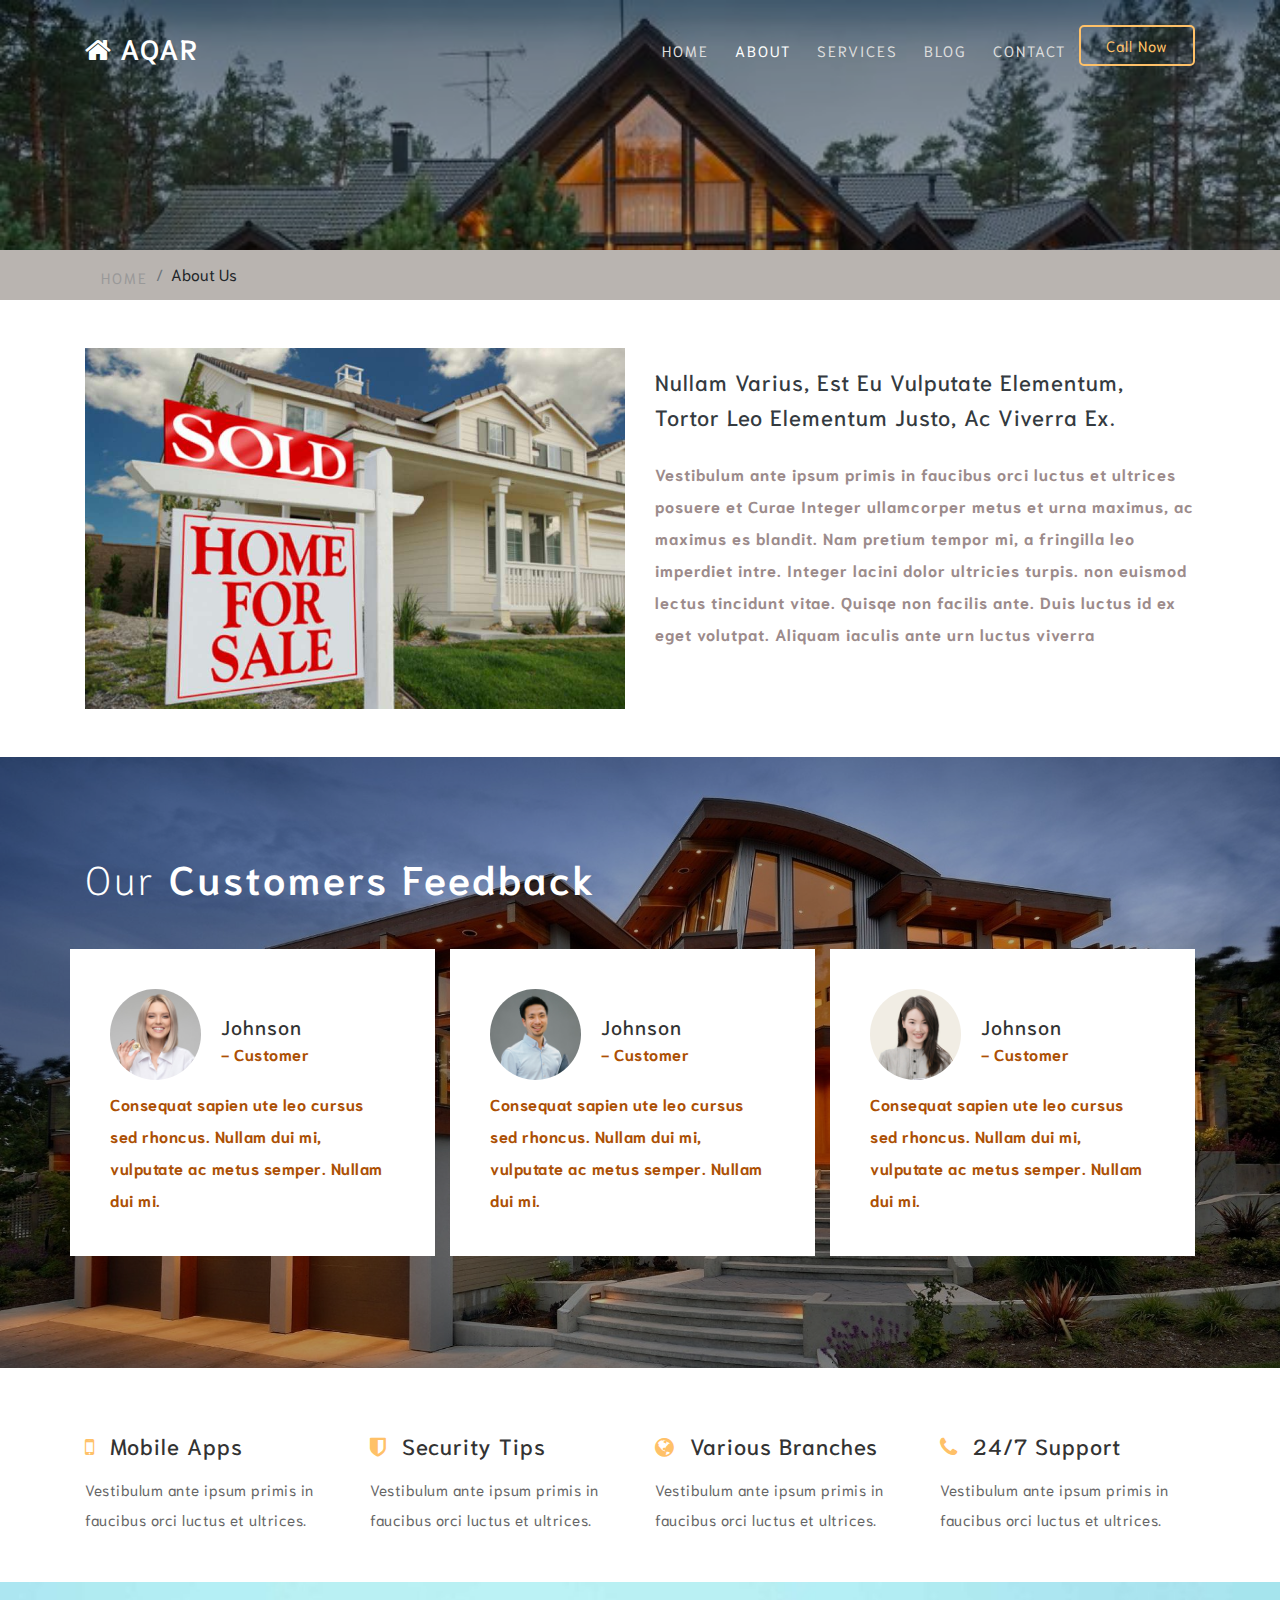
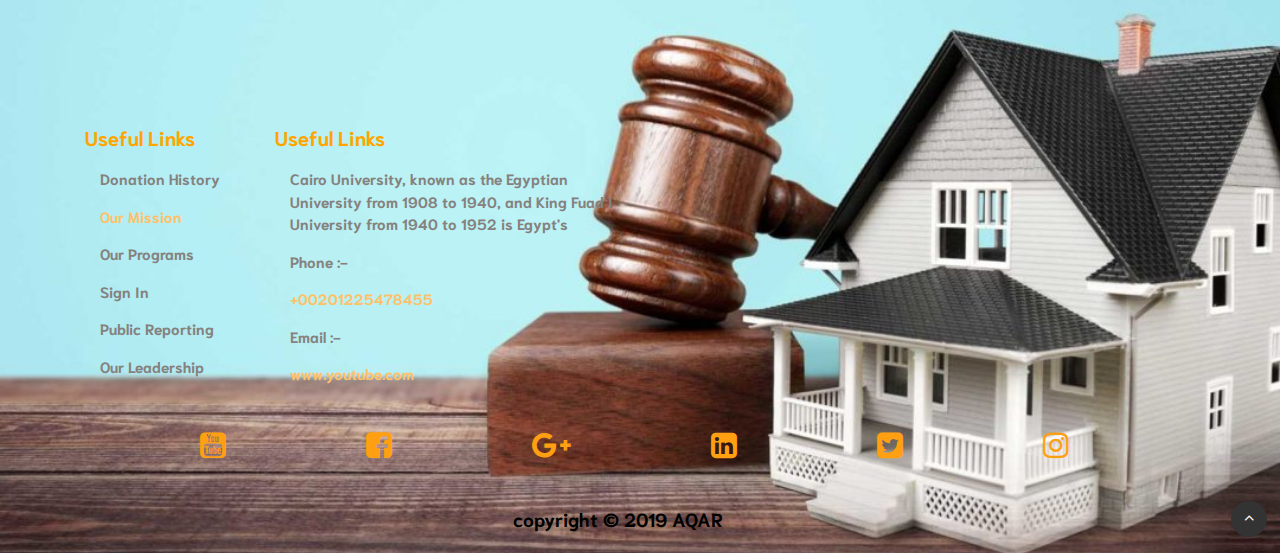
<file: about.html>
<!--
author: W3layouts
author URL: http://w3layouts.com
License: Creative Commons Attribution 3.0 Unported
License URL: http://creativecommons.org/licenses/by/3.0/
-->
<!DOCTYPE html>
<html lang="en">
<head>
<title>AQAR WebSite for real states</title>
<!-- for-mobile-apps -->
<meta name="viewport" content="width=device-width, initial-scale=1">
<meta http-equiv="Content-Type" content="text/html; charset=utf-8" />
<meta name="keywords" content="Bank Card Responsive web template, Bootstrap Web Templates, Flat Web Templates, Android Compatible web template, 
Smartphone Compatible web template, free webdesigns for Nokia, Samsung, LG, SonyEricsson, Motorola web design" />

    <script>
        addEventListener("load", function () {
            setTimeout(hideURLbar, 0);
        }, false);

        function hideURLbar() {
            window.scrollTo(0, 1);
        }
    </script>
	
	<!-- css files -->
    <link href="css/bootstrap.css" rel='stylesheet' type='text/css' /><!-- bootstrap css -->
    <link href="css/style.css" rel='stylesheet' type='text/css' /><!-- custom css -->
    <link href="css/font-awesome.min.css" rel="stylesheet"><!-- fontawesome css -->
	<!-- //css files -->
	
	<!-- google fonts -->
	<link href="//fonts.googleapis.com/css?family=Niramit:200,200i,300,300i,400,400i,500,500i,600,600i,700,700i&amp;subset=latin-ext,thai,vietnamese" rel="stylesheet">
	<!-- //google fonts -->
	
</head>
<body>
<!-- header -->
<header>
	<div class="container">
		<!-- nav -->
		<nav class="py-3 d-lg-flex">
			<div id="logo">
					<h1> <a href="index.html"><span class="fa  fa-home"></span> AQAR </a></h1>
			</div>
			<label for="drop" class="toggle"><span class="fa fa-bars"></span></label>
			<input type="checkbox" id="drop" />
			<ul class="menu ml-auto mt-1">
				<li class=""><a href="index.html">Home</a></li>
				<li class="active"><a href="about.html">About</a></li>
				<li class=""><a href="services.html">Services</a></li>
				<li class=""><a href="blog.html">Blog</a></li>
				<li class=""><a href="contact.html">Contact</a></li>
				<li class="last-grid"><a href="#">Call Now</a></li>
			</ul>
		</nav>
		<!-- //nav -->
	</div>
</header>
<!-- //header -->

<!-- inner-banner -->
<section class="inner-banner" id="home">
	<div class="inner-layer">
		<div class="container">
		</div>
	</div>
</section>
<!-- //inner-banner -->

<!-- breadcrumb -->
<div class="breadcrumb-w3pvt">
	<div class="container">
	<nav aria-label="breadcrumb">
		<ol class="breadcrumb">
			<li class="breadcrumb-item">
				<a href="index.html">Home</a>
			</li>
			<li class="breadcrumb-item" aria-current="page">About Us</li>
		</ol>
	</nav>
	</div>
</div>
<!-- //breadcrumb -->

<!-- advantages and details -->
<section class="advantages pt-5">
	<div class="container pb-lg-5">
		<div class="row advantages_grids">
			<div class="col-lg-6">
				<img src="images/100.jpg" alt="" class="img-fluid">
			</div>
			<div class="col-lg-6 mt-lg-0 mt-4">
				<h3 class="mt-3">Nullam varius, est eu vulputate elementum, tortor leo elementum justo, ac viverra ex.</h3>
				<p class="my-sm-4 my-3">  Vestibulum ante ipsum primis in faucibus orci luctus et ultrices posuere et Curae Integer ullamcorper metus et urna
				maximus, ac maximus es blandit. Nam pretium tempor mi, a fringilla leo imperdiet intre. Integer lacini dolor ultricies turpis.
				 non euismod lectus tincidunt vitae. Quisqe non facilis ante. Duis luctus id ex eget volutpat. Aliquam iaculis ante
				 urn luctus viverra</p>
			</div>
			<!-- <div class="row mt-md-5 mt-4 image-grids">
				<div class="col-lg-3 col-6 grid4 mb-5">
					<img src="images/a1.png" alt="" class="img-fluid">
					<h3 class="mt-3">Statistics</h3>
					<p class=""> Vestibulum ante ipsum primis in faucibus orci luctus et ultrices.</p>
				</div>
				<div class="col-lg-3 col-6 grid5 mb-5">
					<img src="images/a2.png" alt="" class="img-fluid">
					<h3 class="mt-3">Security</h3>
					<p class=""> Vestibulum ante ipsum primis in faucibus orci luctus et ultrices.</p>
				</div>
				<div class="col-lg-3 col-6 grid6 mb-5">
					<img src="images/a3.png" alt="" class="img-fluid">
					<h3 class="mt-3">Presentation</h3>
					<p class=""> Vestibulum ante ipsum primis in faucibus orci luctus et ultrices.</p>
				</div>
				<div class="col-lg-3 col-6 grid7 mb-5">
					<img src="images/a2.png" alt="" class="img-fluid">
					<h3 class="mt-3">Security</h3>
					<p class=""> Vestibulum ante ipsum primis in faucibus orci luctus et ultrices.</p>
				</div>
			</div> -->
		</div>
	</div>
</section>
<!-- //advantages and details -->

<!-- testimonials -->
<section class="clients">
	<div class="layer pt-5">
		<div class="container py-lg-5">
			<h2 class="heading mb-sm-5 mb-4">Our <strong> customers feedback</strong></h2>
			<div class="row pb-5">
				<div class="col-lg-4 col-md-6 pl-sm-0 mb-3">
					<div class="col- client-grid">
						<div class="c-left">
							<img src="images/team1.jpg" alt="image" class="img-fluid" />
							<div class="info">
								<h6>Johnson</h6>
								<p>- Customer</p>
							</div>
							<div class="clearfix"></div>
						</div>
							<p class="mt-2">Consequat sapien ute leo cursus sed rhoncus. Nullam dui mi, vulputate ac metus semper. Nullam dui mi.</p>
					</div>
				</div>
				<div class="col-lg-4 col-md-6 pl-sm-0 mb-3">
					<div class="col- client-grid">
						<div class="c-left">
							<img src="images/team2.jpg" alt="image" class="img-fluid" />
							<div class="info">
								<h6>Johnson</h6>
								<p>- Customer</p>
							</div>
							<div class="clearfix"></div>
						</div>
							
							<p class="mt-2">Consequat sapien ute leo cursus sed rhoncus. Nullam dui mi, vulputate ac metus semper. Nullam dui mi.</p>
					</div>
				</div>
				<div class="col-lg-4 col-md-6 pl-sm-0 mb-3">
					<div class="col- client-grid">
						<div class="c-left">
							<img src="images/team3.jpg" alt="image" class="img-fluid" />
							<div class="info">
								<h6>Johnson</h6>
								<p>- Customer</p>
							</div>
							<div class="clearfix"></div>
						</div>
							<p class="mt-2">Consequat sapien ute leo cursus sed rhoncus. Nullam dui mi, vulputate ac metus semper. Nullam dui mi.</p>
					</div>
				</div>
			</div>
		</div>
	</div>
</section>
<!-- //testimonials -->

<!-- directors -->
<!-- <section class="team pt-5">
	<div class="container py-lg-5">
		<h3 class="heading mb-lg-5 mb-4">Board <strong> of Directors</strong></h3>
		<div class="row">
			<div class="col-lg-4">
				<div class="blog-info">
					<h4 class="heading mt-lg-2">Vestibulum ante ipsum primis vulputate ac metus semper.</h4>
					<p class="mt-3">onec consequat sapien ut leo cursus rhoncus. Nullam dui	mi,	vulputate ac metus semper.
					sapien ut leo cursus rhoncus. Nullam dui mi, vulputate ac metus semper Nullam dui mi. Vestibulum ante ipsum primis.</p>
				</div>
			</div>
			<div class="col-lg-8 text-center mt-lg-0 mt-5">
				<div class="row">
				   <div class="col-md-4 col-6 item mb-4">
					  <div class="clients-color">
						 <div class="w3-w3pvt-team-img">
							<img src="images/team1.jpg" class="" alt="">
						 </div>
						 <div class="team-txt-info pt-3">
							<h4>Elizabeth lisa</h4>
							<p class="mb-3">Managing Director.</p>
						 </div>
					  </div>
				   </div>
				   <div class="col-md-4 col-6 item mb-4">
					  <div class="clients-color">
						 <div class="w3-w3pvt-team-img">
							<img src="images/team2.jpg" class="" alt="">
						 </div>
						 <div class="team-txt-info pt-3">
							<h4>Michael adam</h4>
							<p class="mb-3">Chief executive officer.</p>
							
						 </div>
					  </div>
				   </div>
				   <div class="col-md-4 col-6 item mb-4">
					  <div class="clients-color">
						 <div class="w3-w3pvt-team-img">
							<img src="images/team3.jpg" class="" alt="">
						 </div>
						 <div class="team-txt-info pt-3">
							<h4>Watson smith</h4>
							<p class="mb-3">Bank manager.</p>
						 </div>
					  </div>
				   </div>
				   <div class="col-md-4 col-6 item mb-4">
					  <div class="clients-color">
						 <div class="w3-w3pvt-team-img">
							<img src="images/team4.jpg" class="" alt="">
						 </div>
						 <div class="team-txt-info pt-3">
							<h4>Mariza edisa</h4>
							<p class="mb-3">Director.</p>
						 </div>
					  </div>
				   </div>
				   <div class="col-md-4 col-6 item mb-4">
					  <div class="clients-color">
						 <div class="w3-w3pvt-team-img">
							<img src="images/team5.jpg" class="" alt="">
						 </div>
						 <div class="team-txt-info pt-3">
							<h4>John thomson</h4>
							<p class="mb-3">Director.</p>
						 </div>
					  </div>
				   </div>
				   <div class="col-md-4 col-6 item mb-4">
					  <div class="clients-color">
						 <div class="w3-w3pvt-team-img">
							<img src="images/team1.jpg" class="" alt="">
						 </div>
						 <div class="team-txt-info pt-3">
							<h4>Eliza smith</h4>
							<p class="mb-3">Executive officer.</p>
						 </div>
					  </div>
				   </div>
				</div>
			</div>
		</div>
	</div>
</section> -->
<!-- //directors -->

<!-- subscribe -->
<!-- <div class="subscribe py-5">
	<div class="container py-sm-4">
		<h3 class="heading mb-md-5 mb-4">subscribe for <strong> news and updates</strong></h3>
		<div class="row">
			<div class="col-lg-6 w3-w3pvt-subscribe">
				<form action="#" method="post">
					<input type="email" name="email" placeholder="Enter your email here" required="">
					<button class="btn1"><span class="fa fa-paper-plane" aria-hidden="true"></span></button>
				</form>
				<p>We'll never share your email with anyone else.</p>
			</div>
			<div class="col-lg-6 mt-lg-0 mt-4">
				<h4>Sign up for our Newsletter, and get the latest banking & financial related news and updates.</h4>
			</div>
		</div>
	</div>
</div> -->
<!-- //subscribe -->

<!-- footer-top -->
<section class="footer-top pt-5">
	<div class="container">
		<div class="row">
			<div class="col-lg-3 col-sm-6 mb-4">
				<h3 class="my-sm-3 mb-2"><span class="fa mr-2 fa-mobile"></span> Mobile Apps</h3>
				<p class="mb-sm-4"> Vestibulum ante ipsum primis in faucibus orci luctus et ultrices.</p>
			</div>
			<div class="col-lg-3 col-sm-6 mb-4">
				<h3 class="my-sm-3 mb-2"><span class="fa mr-2 fa-shield"></span> Security Tips</h3>
				<p class="mb-sm-4"> Vestibulum ante ipsum primis in faucibus orci luctus et ultrices.</p>
			</div>
			<div class="col-lg-3 col-sm-6 mb-4">
				<h3 class="my-sm-3 mb-2"><span class="fa mr-2 fa-globe"></span> Various Branches</h3>
				<p class="mb-sm-4"> Vestibulum ante ipsum primis in faucibus orci luctus et ultrices.</p>
			</div>
			<div class="col-lg-3 col-sm-6 mb-4">
				<h3 class="my-sm-3 mb-2"><span class="fa mr-2 fa-phone"></span> 24/7 Support</h3>
				<p class="mb-4"> Vestibulum ante ipsum primis in faucibus orci luctus et ultrices.</p>
			</div>
		</div>
	</div>
</section>
<!-- //footer-top -->

<!-- footer -->
<!-- <footer class="footer py-5">
	<div class="container pt-lg-4">
		<div class="row">
			<div class="col-lg-3 col-sm-6 footer-top">
				<h4 class="mb-4 w3f_title">Contact Info</h4>
				<ul class="list-w3">
					<li><span class="fa mr-1 fa-map-marker"></span>2130 Fulton Street, San Diego, CA 94117-1080 USA</li>
					<li class="my-2"><span class="fa mr-1 fa-phone"></span>1-600-1234-567</li>
					<li class="my-2"><span class="fa mr-1 fa-phone"></span>1-600-1234-567</li>
					<li class=""><span class="fa mr-1 fa-envelope"></span><a href="mailto:info@example.com">info@example.com</a></li>
				</ul>
			</div>
			<div class="col-lg-3 col-sm-6 footv3-left mt-sm-0 mt-4">
				<h4 class="mb-4 w3f_title"> Share Holders</h4>
				<ul class="list-w3">
					<li class="my-2">
						<a href="#">
							Shareholders Information
						</a>
					</li>
					<li class="mb-2">
						<a href="#">
							Stock Information
						</a>
					</li>
					<li class="my-2">
						<a href="#">
							Financial Results
						</a>
					</li>
					<li class="my-2">
						<a href="#">
							Investors faq's
						</a>
					</li>
					<li>
						<a href="#">
							Regulatory Section
						</a>
					</li>
				</ul>
			</div>
			<div class="col-lg-2 col-sm-4 mt-lg-0 mt-sm-5 mt-4">
				<h4 class="mb-4 w3f_title">Media Center</h4>
				<ul class="list-w3">
					<li class="my-2">
						<a href="#">
							Press Release
						</a>
					</li>
					<li class="mb-2">
						<a href="#">
							Vision & Values
						</a>
					</li>
					<li class="my-2">
						<a href="#">
							Winning Awards
						</a>
					</li>
					<li class="my-2">
						<a href="#">
							Banking
						</a>
					</li>
				</ul>
			</div>

			<div class="col-lg-2 col-sm-4 mt-lg-0 mt-sm-5 mt-4">
				<h4 class="mb-4 w3f_title">Resources</h4>
				<ul class="list-w3">
					<li class="my-2">
						<a href="#">
							24/7 Help Line
						</a>
					</li>
					<li class="mb-2">
						<a href="#">
							Nearest Branch
						</a>
					</li>
					<li class="my-2">
						<a href="#">
							Guidance
						</a>
					</li>
					<li class="my-2">
						<a href="#">
							Download
						</a>
					</li>
					<li>
						<a href="#">
							Mobile App
						</a>
					</li>
				</ul>
			</div>
			
			<div class="col-lg-2 col-sm-4 mt-lg-0 mt-sm-5 mt-4">
				<h4 class="mb-4 w3f_title">Other Links</h4>
				<ul class="list-w3">
					<li class="my-2">
						<a href="#">
							Careers
						</a>
					</li>
					<li class="mb-2">
						<a href="#">
							All faq's
						</a>
					</li>
					<li class="my-2">
						<a href="#">
							Bank Group
						</a>
					</li>
					<li class="my-2">
						<a href="#">
							Credit Cards
						</a>
					</li>
					<li class="my-2">
						<a href="#">
							Loans
						</a>
					</li>
				</ul>
			</div>
			
		</div>
	</div>
	
</footer> -->
<!-- //footer -->
<!-- START FOOTER  -->
<section class="footer">
		<div class="container">
			<div class="row">
				<div class="col-lg-2 spa">
					<span> Useful Links </span>
					<ul>
						<li class="mission"> Donation History</li>
						<li class="mission1"> Our Mission</li>
						<li class="mission"> Our Programs</li>
						<li class="mission"> Sign In </li>
						<li class="mission"> Public Reporting</li>
						<li class="mission">Our Leadership</li>
					</ul>

				</div>
				<div class="col-lg-4 spa">
					<span> Useful Links </span>
					<ul>
						<li class="mission"> Cairo University, known as the Egyptian University from 1908 to 1940, and
							King Fuad I University from 1940 to 1952 is Egypt's</li>
						<li> Phone :-</li>
						<li class="mission3"> +00201225478455 </li>
						<li> Email :- </li>
						<li> <a href="https://www.youtube.com/"> www.youtube.com </a></li>

					</ul>


				</div>
				<!-- <div class="col-lg-6">
                     
                        <iframe src="https://www.google.com/maps/embed?pb=!1m18!1m12!1m3!1d3453.3534548823413!2d31.337905384674446!3d30.05540142500945!2m3!1f0!2f0!3f0!3m2!1i1024!2i768!4f13.1!3m3!1m2!1s0x14583e6694827131%3A0x3f10094e14791dc7!2z2KrZhdmK2YUg2KXYqNmGINin2YTZhdi52LLYjCDYp9mE2YXZhti32YLYqSDYp9mE2KPZiNmE2YnYjCDZhdiv2YrZhtipINmG2LXYsdiMINmF2K3Yp9mB2LjYqSDYp9mE2YLYp9mH2LHYqeKArA!5e0!3m2!1sar!2seg!4v1554543155558!5m2!1sar!2seg" 
                        width="500" height="300" frameborder="3" style="border:0" allowfullscreen="">
                    </iframe>


                </div> -->

			</div>
			<div class="row icons text-center">
				<i class="fa fa-youtube-square  " aria-hidden="true"></i>
				<i class="fa fa-facebook-square " aria-hidden="true"></i>
				<i class="fa fa-google-plus " aria-hidden="true"></i>
				<i class="fa fa-linkedin-square " aria-hidden="true"></i>
				<i class="fa fa-twitter-square " aria-hidden="true"></i>
				<i class="fa fa-instagram " aria-hidden="true"></i>

			</div>
			<div class="row copyright  ">

				<span> copyright &copy; 2019 AQAR </span>
			</div>
		</div>

	</section>
	<!-- END FOOTER  -->
<!-- middle -->
<section class="middle py-4">
	<div class="container">
		<p><strong class="mr-2">Our Offerings & Calculators:</strong> Personal loans, Home and car loans, loan calculators, Savings accounts, Credit cards, Insurance.</p>
		<p><strong class="mr-2">Bank Smart:</strong> Internet Banking, Online Banking, Cardless transactions, Fixed deposits, Pin generation, Card active status.</p>
	</div>
</section>
<!-- //middle -->

<!-- copyright -->
<!-- <section class="copy-right py-4">
	<div class="container">
		<div class="row">
			<div class="col-lg-7">
				<p class="">© 2019 Bank Card. All rights reserved | Design by
					<a href="http://w3layouts.com"> W3layouts.</a>
				</p>
			</div>
			<div class="col-lg-5 mt-lg-0 mt-3">
				<ul class="list-w3 d-sm-flex">
					<li>
						<a href="#">
							Privicy Policy
						</a>
					</li>
					<li class="mx-sm-4 mx-3">
						<a href="#">
							Terms & Conditions
						</a>
					</li>
					<li>
						<a href="#">
							Disclaimer.
						</a>
					</li>
					<li>
						<a href="#">
						</a>
					</li>
				</ul>
			</div>
		</div>
	</div>
</section> -->
<!-- //copyright -->

<!-- move top -->
<div class="move-top text-right">
	<a href="#home" class="move-top"> 
		<span class="fa fa-angle-up  mb-3" aria-hidden="true"></span>
	</a>
</div>
<!-- move top -->

</body>
</html>
</file>
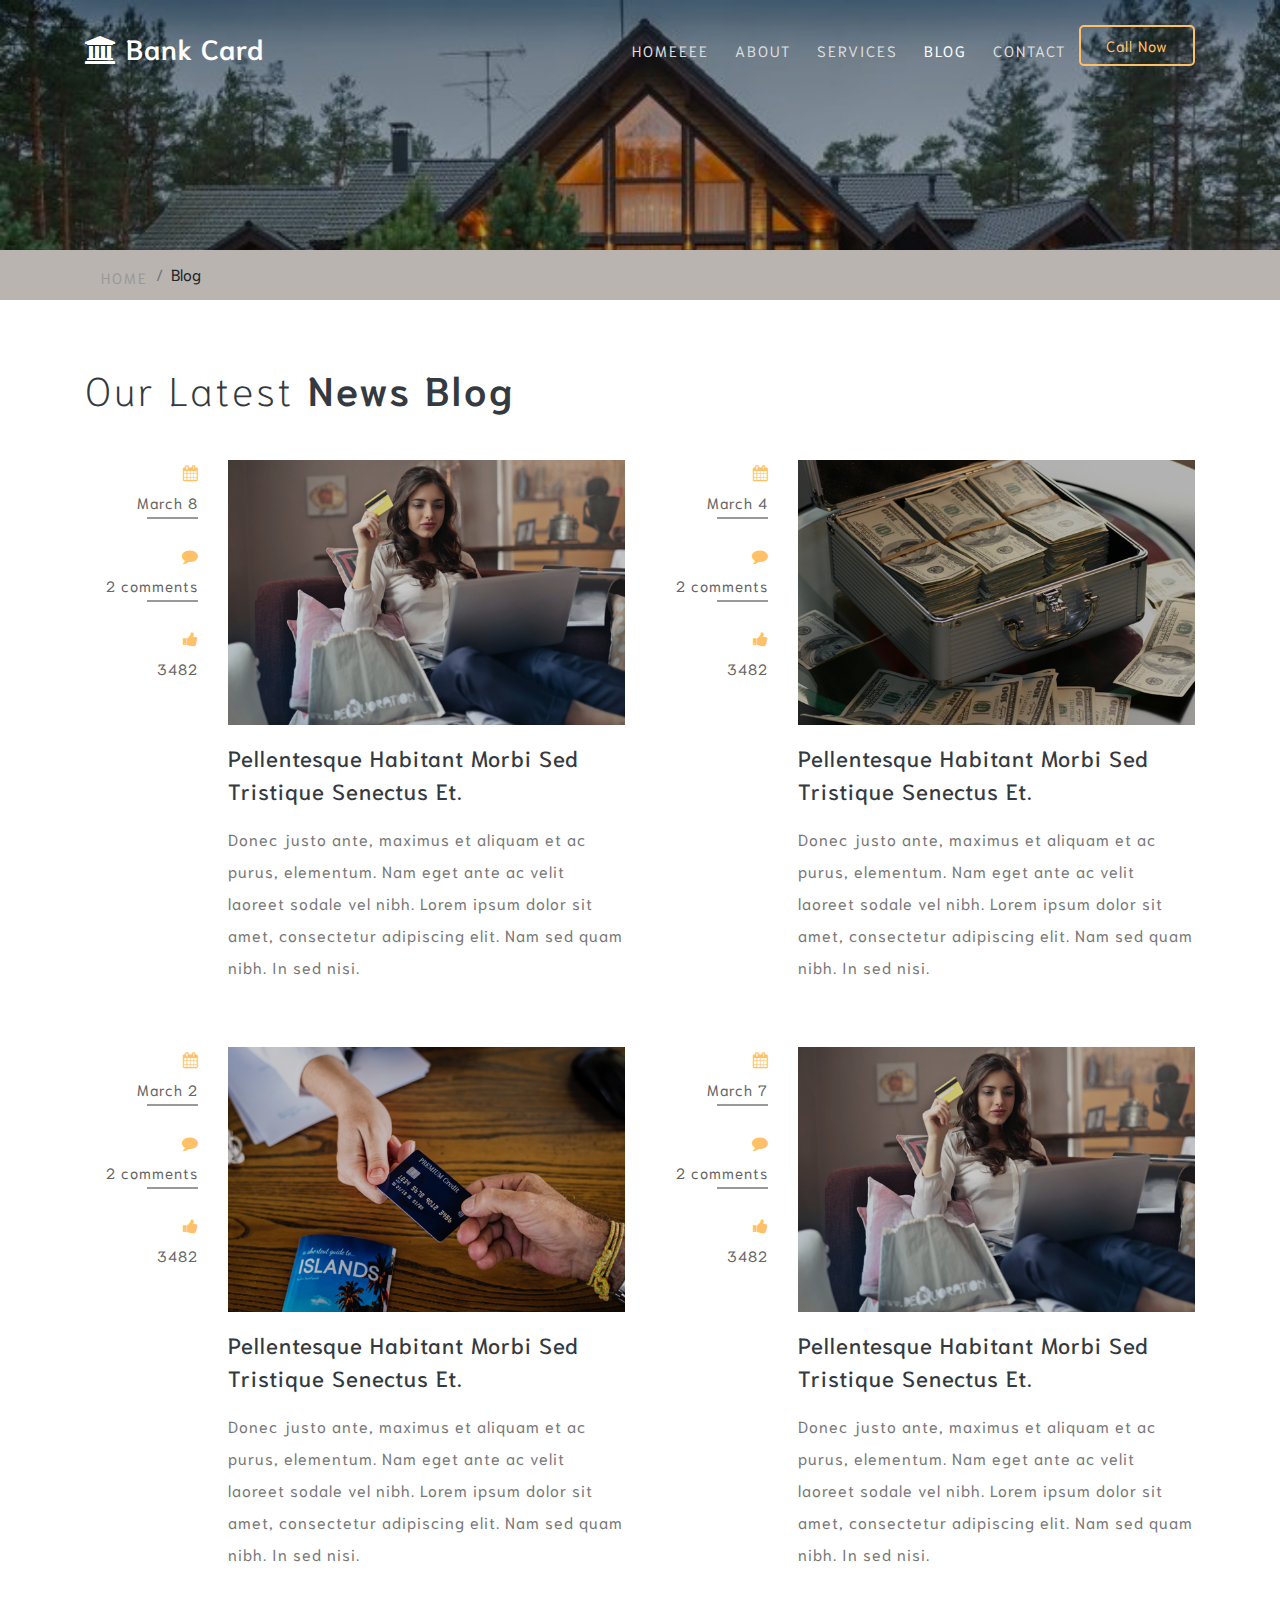
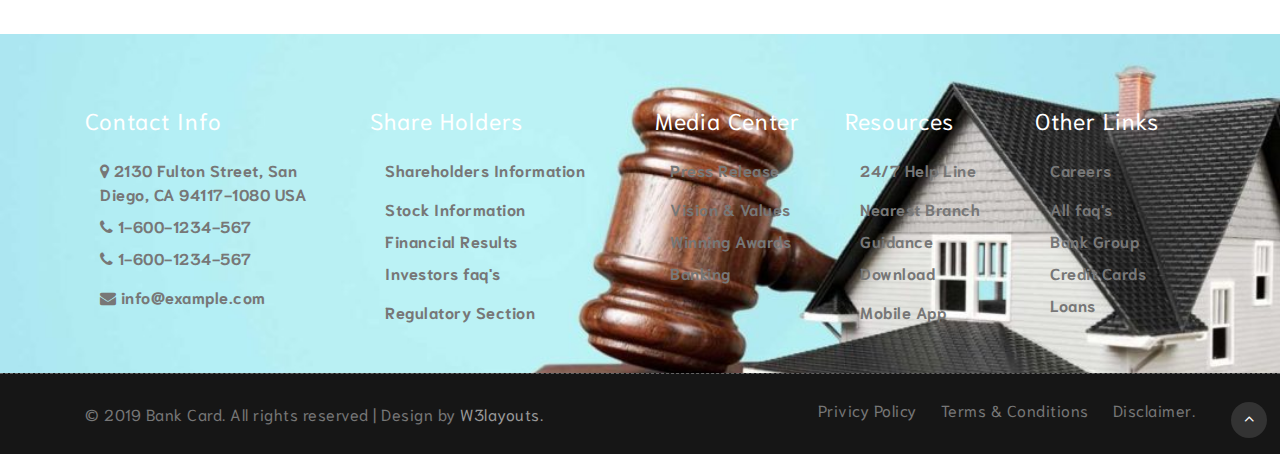
<file: blog.html>
<!--
author: W3layouts
author URL: http://w3layouts.com
License: Creative Commons Attribution 3.0 Unported
License URL: http://creativecommons.org/licenses/by/3.0/
-->
<!DOCTYPE html>
<html lang="en">
<head>
<title>Bank Card Banking Category Flat Bootstrap Responsive Website Template | Blog :: w3layouts</title>
<!-- for-mobile-apps -->
<meta name="viewport" content="width=device-width, initial-scale=1">
<meta http-equiv="Content-Type" content="text/html; charset=utf-8" />
<meta name="keywords" content="Bank Card Responsive web template, Bootstrap Web Templates, Flat Web Templates, Android Compatible web template, 
Smartphone Compatible web template, free webdesigns for Nokia, Samsung, LG, SonyEricsson, Motorola web design" />

    <script>
        addEventListener("load", function () {
            setTimeout(hideURLbar, 0);
        }, false);

        function hideURLbar() {
            window.scrollTo(0, 1);
        }
    </script>
	
	<!-- css files -->
    <link href="css/bootstrap.css" rel='stylesheet' type='text/css' /><!-- bootstrap css -->
    <link href="css/style.css" rel='stylesheet' type='text/css' /><!-- custom css -->
    <link href="css/font-awesome.min.css" rel="stylesheet"><!-- fontawesome css -->
	<!-- //css files -->
	
	<!-- google fonts -->
	<link href="//fonts.googleapis.com/css?family=Niramit:200,200i,300,300i,400,400i,500,500i,600,600i,700,700i&amp;subset=latin-ext,thai,vietnamese" rel="stylesheet">
	<!-- //google fonts -->
	
</head>
<body>

<!-- header -->
<header>
	<div class="container">
		<!-- nav -->
		<nav class="py-3 d-lg-flex">
			<div id="logo">
				<h1> <a href="index.html"><span class="fa fa-university"></span> Bank Card </a></h1>
			</div>
			<label for="drop" class="toggle"><span class="fa fa-bars"></span></label>
			<input type="checkbox" id="drop" />
			<ul class="menu ml-auto mt-1">
				<li class=""><a href="index.html">Homeeee</a></li>
				<li class=""><a href="about.html">About</a></li>
				<li class=""><a href="services.html">Services</a></li>
				<li class="active"><a href="blog.html">Blog</a></li>
				<li class=""><a href="contact.html">Contact</a></li>
				<li class="last-grid"><a href="#">Call Now</a></li>
			</ul>
		</nav>
		<!-- //nav -->
	</div>
</header>
<!-- //header -->

<!-- inner-banner -->
<section class="inner-banner" id="home">
	<div class="inner-layer">
		<div class="container">
		</div>
	</div>
</section>
<!-- //inner-banner -->

<!-- breadcrumb -->
<div class="breadcrumb-w3pvt">
	<div class="container">
	<nav aria-label="breadcrumb">
		<ol class="breadcrumb">
			<li class="breadcrumb-item">
				<a href="index.html">Home</a>
			</li>
			<li class="breadcrumb-item" aria-current="page">Blog</li>
		</ol>
	</nav>
	</div>
</div>
<!-- //breadcrumb -->
	
<!-- blog -->
<section class="blog pt-5">
	<div class="container py-md-3">
		<h2 class="heading mb-sm-5 mb-4">Our latest<strong> News blog </strong></h2>
		<div class="row">
			<div class="col-lg-6 news-left mb-5">
				<div class="row">
					<div class="col-sm-3 w3-w3pvt-news-date text-right">
						<div class="w3pvt-news-icon">
							<span class="fa fa-calendar" aria-hidden="true"></span>
							<p>March 8</p>
						</div>
						<div class="w3pvtits-line"> </div>
						<div class="w3pvt-news-icon mt-sm-4">
							<a href="#"><span class="fa fa-comment"></span></a>
							<p>2 comments</p>
						</div>
						<div class="w3pvtits-line"> </div>
						<div class="w3pvt-news-icon mt-sm-4">
							<a href="#"><span class="fa fa-thumbs-up" aria-hidden="true"></span></a>
							<p>3482</p>
						</div>
					</div>
					<div class="col-sm-9 w3-w3pvt-news-img">
						<a href="single.html"><img src="images/blog1.jpg" alt=""></a>
						<h4 class="my-3"><a href="#">Pellentesque habitant morbi sed tristique senectus et.</a></h4>
						<p>Donec justo ante, maximus et aliquam et ac purus, elementum. Nam eget ante ac velit laoreet sodale vel nibh.
						Lorem ipsum dolor sit amet, consectetur adipiscing elit. Nam sed quam nibh. In sed nisi.</p>
					</div>
				</div>
			</div>
			
			<div class="col-lg-6 news-left mb-5">
				<div class="row">
					<div class="col-sm-3 w3-w3pvt-news-date text-right">
						<div class="w3pvt-news-icon">
							<span class="fa fa-calendar" aria-hidden="true"></span>
							<p>March 4</p>
						</div>
						<div class="w3pvtits-line"> </div>
						<div class="w3pvt-news-icon mt-sm-4">
							<a href="#"><span class="fa fa-comment"></span></a>
							<p>2 comments</p>
						</div>
						<div class="w3pvtits-line"> </div>
						<div class="w3pvt-news-icon mt-sm-4">
							<a href="#"><span class="fa fa-thumbs-up" aria-hidden="true"></span></a>
							<p>3482</p>
						</div>
					</div>
					<div class="col-sm-9 w3-w3pvt-news-img">
						<a href="single.html"><img src="images/blog2.jpg" alt=""></a>
						<h4 class="my-3"><a href="#">Pellentesque habitant morbi sed tristique senectus et.</a></h4>
						<p>Donec justo ante, maximus et aliquam et ac purus, elementum. Nam eget ante ac velit laoreet sodale vel nibh.
						Lorem ipsum dolor sit amet, consectetur adipiscing elit. Nam sed quam nibh. In sed nisi.</p>
					</div>
				</div>
			</div>
			
			<div class="col-lg-6 news-left mb-5 pt-3">
				<div class="row">
					<div class="col-sm-3 w3-w3pvt-news-date text-right">
						<div class="w3pvt-news-icon">
							<span class="fa fa-calendar" aria-hidden="true"></span>
							<p>March 2</p>
						</div>
						<div class="w3pvtits-line"> </div>
						<div class="w3pvt-news-icon mt-sm-4">
							<a href="#"><span class="fa fa-comment"></span></a>
							<p>2 comments</p>
						</div>
						<div class="w3pvtits-line"> </div>
						<div class="w3pvt-news-icon mt-sm-4">
							<a href="#"><span class="fa fa-thumbs-up" aria-hidden="true"></span></a>
							<p>3482</p>
						</div>
					</div>
					<div class="col-sm-9 w3-w3pvt-news-img">
						<a href="single.html"><img src="images/blog3.jpg" alt=""></a>
						<h4 class="my-3"><a href="#">Pellentesque habitant morbi sed tristique senectus et.</a></h4>
						<p>Donec justo ante, maximus et aliquam et ac purus, elementum. Nam eget ante ac velit laoreet sodale vel nibh.
						Lorem ipsum dolor sit amet, consectetur adipiscing elit. Nam sed quam nibh. In sed nisi.</p>
					</div>
				</div>
			</div>
			
			<div class="col-lg-6 news-left mb-5 pt-3">
				<div class="row">
					<div class="col-sm-3 w3-w3pvt-news-date text-right">
						<div class="w3pvt-news-icon">
							<span class="fa fa-calendar" aria-hidden="true"></span>
							<p>March 7</p>
						</div>
						<div class="w3pvtits-line"> </div>
						<div class="w3pvt-news-icon mt-sm-4">
							<a href="#"><span class="fa fa-comment"></span></a>
							<p>2 comments</p>
						</div>
						<div class="w3pvtits-line"> </div>
						<div class="w3pvt-news-icon mt-sm-4">
							<a href="#"><span class="fa fa-thumbs-up" aria-hidden="true"></span></a>
							<p>3482</p>
						</div>
					</div>
					<div class="col-sm-9 w3-w3pvt-news-img">
						<a href="single.html"><img src="images/blog1.jpg" alt=""></a>
						<h4 class="my-3"><a href="#">Pellentesque habitant morbi sed tristique senectus et.</a></h4>
						<p>Donec justo ante, maximus et aliquam et ac purus, elementum. Nam eget ante ac velit laoreet sodale vel nibh.
						Lorem ipsum dolor sit amet, consectetur adipiscing elit. Nam sed quam nibh. In sed nisi.</p>
					</div>
				</div>
			</div>
		</div>
	</div>
</section>
<!-- //blog -->
		
<!-- footer -->
<footer class="footer py-5">
	<div class="container pt-lg-4">
		<div class="row">
			<div class="col-lg-3 col-sm-6 footer-top">
				<h4 class="mb-4 w3f_title">Contact Info</h4>
				<ul class="list-w3">
					<li><span class="fa mr-1 fa-map-marker"></span>2130 Fulton Street, San Diego, CA 94117-1080 USA</li>
					<li class="my-2"><span class="fa mr-1 fa-phone"></span>1-600-1234-567</li>
					<li class="my-2"><span class="fa mr-1 fa-phone"></span>1-600-1234-567</li>
					<li class=""><span class="fa mr-1 fa-envelope"></span><a href="mailto:info@example.com">info@example.com</a></li>
				</ul>
			</div>
			<div class="col-lg-3 col-sm-6 footv3-left mt-sm-0 mt-4">
				<h4 class="mb-4 w3f_title"> Share Holders</h4>
				<ul class="list-w3">
					<li class="my-2">
						<a href="#">
							Shareholders Information
						</a>
					</li>
					<li class="mb-2">
						<a href="#">
							Stock Information
						</a>
					</li>
					<li class="my-2">
						<a href="#">
							Financial Results
						</a>
					</li>
					<li class="my-2">
						<a href="#">
							Investors faq's
						</a>
					</li>
					<li>
						<a href="#">
							Regulatory Section
						</a>
					</li>
				</ul>
			</div>
			<div class="col-lg-2 col-sm-4 mt-lg-0 mt-sm-5 mt-4">
				<h4 class="mb-4 w3f_title">Media Center</h4>
				<ul class="list-w3">
					<li class="my-2">
						<a href="#">
							Press Release
						</a>
					</li>
					<li class="mb-2">
						<a href="#">
							Vision & Values
						</a>
					</li>
					<li class="my-2">
						<a href="#">
							Winning Awards
						</a>
					</li>
					<li class="my-2">
						<a href="#">
							Banking
						</a>
					</li>
				</ul>
			</div>

			<div class="col-lg-2 col-sm-4 mt-lg-0 mt-sm-5 mt-4">
				<h4 class="mb-4 w3f_title">Resources</h4>
				<ul class="list-w3">
					<li class="my-2">
						<a href="#">
							24/7 Help Line
						</a>
					</li>
					<li class="mb-2">
						<a href="#">
							Nearest Branch
						</a>
					</li>
					<li class="my-2">
						<a href="#">
							Guidance
						</a>
					</li>
					<li class="my-2">
						<a href="#">
							Download
						</a>
					</li>
					<li>
						<a href="#">
							Mobile App
						</a>
					</li>
				</ul>
			</div>
			
			<div class="col-lg-2 col-sm-4 mt-lg-0 mt-sm-5 mt-4">
				<h4 class="mb-4 w3f_title">Other Links</h4>
				<ul class="list-w3">
					<li class="my-2">
						<a href="#">
							Careers
						</a>
					</li>
					<li class="mb-2">
						<a href="#">
							All faq's
						</a>
					</li>
					<li class="my-2">
						<a href="#">
							Bank Group
						</a>
					</li>
					<li class="my-2">
						<a href="#">
							Credit Cards
						</a>
					</li>
					<li class="my-2">
						<a href="#">
							Loans
						</a>
					</li>
				</ul>
			</div>
			
		</div>
	</div>
	<!-- //footer bottom -->
</footer>
<!-- //footer -->

<!-- middle -->
<section class="middle py-4">
	<div class="container">
		<p><strong class="mr-2">Our Offerings & Calculators:</strong> Personal loans, Home and car loans, loan calculators, Savings accounts, Credit cards, Insurance.</p>
		<p><strong class="mr-2">Bank Smart:</strong> Internet Banking, Online Banking, Cardless transactions, Fixed deposits, Pin generation, Card active status.</p>
	</div>
</section>
<!-- //middle -->

<!-- copyright -->
<section class="copy-right py-4">
	<div class="container">
		<div class="row">
			<div class="col-lg-7">
				<p class="">© 2019 Bank Card. All rights reserved | Design by
					<a href="http://w3layouts.com"> W3layouts.</a>
				</p>
			</div>
			<div class="col-lg-5 mt-lg-0 mt-3">
				<ul class="list-w3 d-sm-flex">
					<li>
						<a href="#">
							Privicy Policy
						</a>
					</li>
					<li class="mx-sm-4 mx-3">
						<a href="#">
							Terms & Conditions
						</a>
					</li>
					<li>
						<a href="#">
							Disclaimer.
						</a>
					</li>
					<li>
						<a href="#">
						</a>
					</li>
				</ul>
			</div>
		</div>
	</div>
</section>
<!-- //copyright -->

<!-- move top -->
<div class="move-top text-right">
	<a href="#home" class="move-top"> 
		<span class="fa fa-angle-up  mb-3" aria-hidden="true"></span>
	</a>
</div>
<!-- move top -->

</body>
</html>
</file>
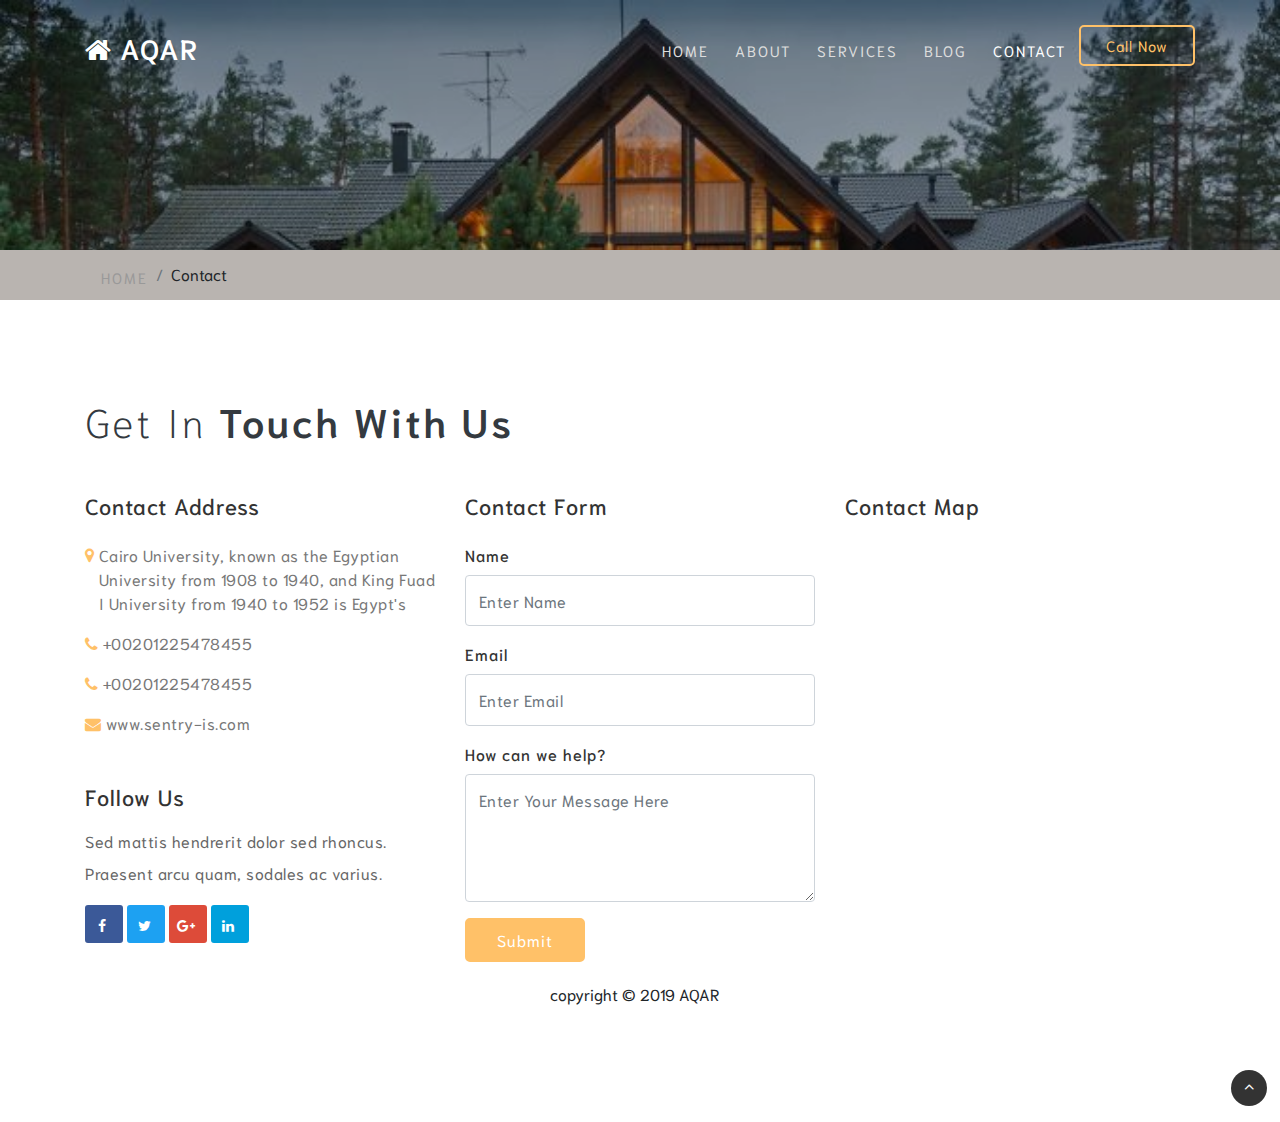
<file: contact.html>
<!--
author: W3layouts
author URL: http://w3layouts.com
License: Creative Commons Attribution 3.0 Unported
License URL: http://creativecommons.org/licenses/by/3.0/
-->
<!DOCTYPE html>
<html lang="en">
<head>
<title>AQAR WebSite for real states</title>
<!-- for-mobile-apps -->
<meta name="viewport" content="width=device-width, initial-scale=1">
<meta http-equiv="Content-Type" content="text/html; charset=utf-8" />
<meta name="keywords" content="Bank Card Responsive web template, Bootstrap Web Templates, Flat Web Templates, Android Compatible web template, 
Smartphone Compatible web template, free webdesigns for Nokia, Samsung, LG, SonyEricsson, Motorola web design" />

    <script>
        addEventListener("load", function () {
            setTimeout(hideURLbar, 0);
        }, false);

        function hideURLbar() {
            window.scrollTo(0, 1);
        }
    </script>
	
	<!-- css files -->
    <link href="css/bootstrap.css" rel='stylesheet' type='text/css' /><!-- bootstrap css -->
    <link href="css/style.css" rel='stylesheet' type='text/css' /><!-- custom css -->
    <link href="css/font-awesome.min.css" rel="stylesheet"><!-- fontawesome css -->
	<!-- //css files -->
	
	<!-- google fonts -->
	<link href="//fonts.googleapis.com/css?family=Niramit:200,200i,300,300i,400,400i,500,500i,600,600i,700,700i&amp;subset=latin-ext,thai,vietnamese" rel="stylesheet">
	<!-- //google fonts -->
	
</head>
<body>

<!-- header -->
<header>
	<div class="container">
		<!-- nav -->
		<nav class="py-3 d-lg-flex">
			<div id="logo">
					<h1> <a href="index.html"><span class="fa  fa-home"></span> AQAR </a></h1>
			</div>
			<label for="drop" class="toggle"><span class="fa fa-bars"></span></label>
			<input type="checkbox" id="drop" />
			<ul class="menu ml-auto mt-1">
				<li class=""><a href="index.html">Home</a></li>
				<li class=""><a href="about.html">About</a></li>
				<li class=""><a href="services.html">Services</a></li>
				<li class=""><a href="blog.html">Blog</a></li>
				<li class="active"><a href="contact.html">Contact</a></li>
				<li class="last-grid"><a href="#">Call Now</a></li>
			</ul>
		</nav>
		<!-- //nav -->
	</div>
</header>
<!-- //header -->

<!-- inner-banner -->
<section class="inner-banner" id="home">
	<div class="inner-layer">
		<div class="container">
		</div>
	</div>
</section>
<!-- //inner-banner -->

<!-- breadcrumb -->
<div class="breadcrumb-w3pvt">
	<div class="container">
	<nav aria-label="breadcrumb">
		<ol class="breadcrumb">
			<li class="breadcrumb-item">
				<a href="index.html">Home</a>
			</li>
			<li class="breadcrumb-item" aria-current="page">Contact</li>
		</ol>
	</nav>
	</div>
</div>
<!-- //breadcrumb -->
	
<!-- contact -->
<section class="contact py-5">
	<div class="container py-lg-5">
		<h2 class="heading mb-sm-5 mb-4">Get in <strong> touch with us </strong></h2>
		<div class="row">
			<div class="col-lg-4 col-md-6 contact-address">
				<h4 class="mb-4 w3f_title">Contact Address</h4>
				<ul class="list-w3">
					<li class="d-flex"><span class="fa mt-1 mr-1 fa-map-marker"></span> Cairo University, known as the Egyptian University from 1908 to 1940, and
						King Fuad  <br>I University from 1940 to 1952 is Egypt's</li>
					<li class="my-3"><span class="fa mr-1 fa-phone"></span>+00201225478455</li>
					<li class="my-3"><span class="fa mr-1 fa-phone"></span>+00201225478455</li>
					<li class=""><span class="fa mr-1 fa-envelope"></span><a href="www.sentry-is.com">www.sentry-is.com</a></li>
				</ul>
				<h4 class="mt-sm-5 mt-4 mb-3 w3f_title">Follow Us</h4>
				<p>Sed mattis hendrerit dolor sed rhoncus. Praesent arcu quam, sodales ac varius.</p>
				<ul class="list-social">
					<li><a href="#" class="facebook"><span class="fa mr-1 fa-facebook"></span></a></li>
					<li class="my-3"><a href="#" class="twitter"><span class="fa mr-1 fa-twitter"></span></a></li>
					<li class="my-3"><a href="#" class="google"><span class="fa mr-1 fa-google-plus"></span></a></li>
					<li class=""><a href="#" class="linkedin"><span class="fa mr-1 fa-linkedin"></span></a></li>
				</ul>
			</div>
			<div class="col-lg-4 col-md-6 contact-form mt-md-0 mt-sm-5 mt-4">
				<h4 class="mb-4 w3f_title">Contact Form</h4>
				<form name="contactform" id="contactform" method="post" action="#" onsubmit="return(validate());" novalidate="novalidate">
						<div class="form-group">
						  <label>Name</label>
						  <input type="text" class="form-control" id="name" placeholder="Enter Name" name="name">
						</div>
						<div class="form-group">
						  <label>Email</label>
						  <input type="email" class="form-control" id="name" placeholder="Enter Email" name="email">
						</div>
						<div class="form-group">
						  <label>How can we help?</label>
						  <textarea name="issues" class="form-control" id="iq" placeholder="Enter Your Message Here"></textarea>
						</div>				
						<button type="submit" class="btn btn-default">Submit</button>
					</form>
			</div>
			<div class="col-lg-4 contact-map mt-lg-0 mt-sm-5 mt-4">
				<h4 class="mb-4 w3f_title">Contact Map</h4>
				 
				<iframe src="https://www.google.com/maps/embed?pb=!1m18!1m12!1m3!1d3453.3534548823413!2d31.337905384674446!3d30.05540142500945!2m3!1f0!2f0!3f0!3m2!1i1024!2i768!4f13.1!3m3!1m2!1s0x14583e6694827131%3A0x3f10094e14791dc7!2z2KrZhdmK2YUg2KXYqNmGINin2YTZhdi52LLYjCDYp9mE2YXZhti32YLYqSDYp9mE2KPZiNmE2YnYjCDZhdiv2YrZhtipINmG2LXYsdiMINmF2K3Yp9mB2LjYqSDYp9mE2YLYp9mH2LHYqeKArA!5e0!3m2!1sar!2seg!4v1554543155558!5m2!1sar!2seg" 
				width="500" height="300" frameborder="3" style="border:0" allowfullscreen="">
			</iframe>
			</div>

			<div class="row copyright   ">

					<span class="copyright"> copyright &copy; 2019 AQAR </span>
				</div>
		</div>
	</div>
</section>
<!-- //contact -->
		
<!-- footer -->
<!-- <footer class="footer py-5">
	<div class="container pt-lg-4">
		<div class="row">
			<div class="col-lg-3 col-sm-6 footer-top">
				<h4 class="mb-4 w3f_title">Contact Info</h4>
				<ul class="list-w3">
					<li><span class="fa mr-1 fa-map-marker"></span>2130 Fulton Street, San Diego, CA 94117-1080 USA</li>
					<li class="my-2"><span class="fa mr-1 fa-phone"></span>1-600-1234-567</li>
					<li class="my-2"><span class="fa mr-1 fa-phone"></span>1-600-1234-567</li>
					<li class=""><span class="fa mr-1 fa-envelope"></span><a href="mailto:info@example.com">info@example.com</a></li>
				</ul>
			</div>
			<div class="col-lg-3 col-sm-6 footv3-left mt-sm-0 mt-4">
				<h4 class="mb-4 w3f_title"> Share Holders</h4>
				<ul class="list-w3">
					<li class="my-2">
						<a href="#">
							Shareholders Information
						</a>
					</li>
					<li class="mb-2">
						<a href="#">
							Stock Information
						</a>
					</li>
					<li class="my-2">
						<a href="#">
							Financial Results
						</a>
					</li>
					<li class="my-2">
						<a href="#">
							Investors faq's
						</a>
					</li>
					<li>
						<a href="#">
							Regulatory Section
						</a>
					</li>
				</ul>
			</div>
			<div class="col-lg-2 col-sm-4 mt-lg-0 mt-sm-5 mt-4">
				<h4 class="mb-4 w3f_title">Media Center</h4>
				<ul class="list-w3">
					<li class="my-2">
						<a href="#">
							Press Release
						</a>
					</li>
					<li class="mb-2">
						<a href="#">
							Vision & Values
						</a>
					</li>
					<li class="my-2">
						<a href="#">
							Winning Awards
						</a>
					</li>
					<li class="my-2">
						<a href="#">
							Banking
						</a>
					</li>
				</ul>
			</div>

			<div class="col-lg-2 col-sm-4 mt-lg-0 mt-sm-5 mt-4">
				<h4 class="mb-4 w3f_title">Resources</h4>
				<ul class="list-w3">
					<li class="my-2">
						<a href="#">
							24/7 Help Line
						</a>
					</li>
					<li class="mb-2">
						<a href="#">
							Nearest Branch
						</a>
					</li>
					<li class="my-2">
						<a href="#">
							Guidance
						</a>
					</li>
					<li class="my-2">
						<a href="#">
							Download
						</a>
					</li>
					<li>
						<a href="#">
							Mobile App
						</a>
					</li>
				</ul>
			</div>
			
			<div class="col-lg-2 col-sm-4 mt-lg-0 mt-sm-5 mt-4">
				<h4 class="mb-4 w3f_title">Other Links</h4>
				<ul class="list-w3">
					<li class="my-2">
						<a href="#">
							Careers
						</a>
					</li>
					<li class="mb-2">
						<a href="#">
							All faq's
						</a>
					</li>
					<li class="my-2">
						<a href="#">
							Bank Group
						</a>
					</li>
					<li class="my-2">
						<a href="#">
							Credit Cards
						</a>
					</li>
					<li class="my-2">
						<a href="#">
							Loans
						</a>
					</li>
				</ul>
			</div>
			
		</div>
	</div>
 
</footer> -->
<!-- //footer -->

<!-- middle -->
<section class="middle py-4">
	<div class="container">
		<p><strong class="mr-2">Our Offerings & Calculators:</strong> Personal loans, Home and car loans, loan calculators, Savings accounts, Credit cards, Insurance.</p>
		<p><strong class="mr-2">Bank Smart:</strong> Internet Banking, Online Banking, Cardless transactions, Fixed deposits, Pin generation, Card active status.</p>
	</div>
</section>
<!-- //middle -->

<!-- copyright -->
<!-- <section class="copy-right py-4">
	<div class="container">
		<div class="row">
				<div class="row copyright  ">

						<span> copyright &copy; 2019 AQAR </span>
					</div>
					
			<div class="col-lg-5 mt-lg-0 mt-3">
				<ul class="list-w3 d-sm-flex">
					<li>
						<a href="#">
							Privicy Policy
						</a>
					</li>
					<li class="mx-sm-4 mx-3">
						<a href="#">
							Terms & Conditions
						</a>
					</li>
					<li>
						<a href="#">
							Disclaimer.
						</a>
					</li>
					<li>
						<a href="#">
						</a>
					</li>
				</ul>
			</div>
		</div>
	</div>
</section> -->
<!-- //copyright -->

<!-- move top -->
<div class="move-top text-right">
	<a href="#home" class="move-top"> 
		<span class="fa fa-angle-up  mb-3" aria-hidden="true"></span>
	</a>
</div>
<!-- move top -->

</body>
</html>
</file>
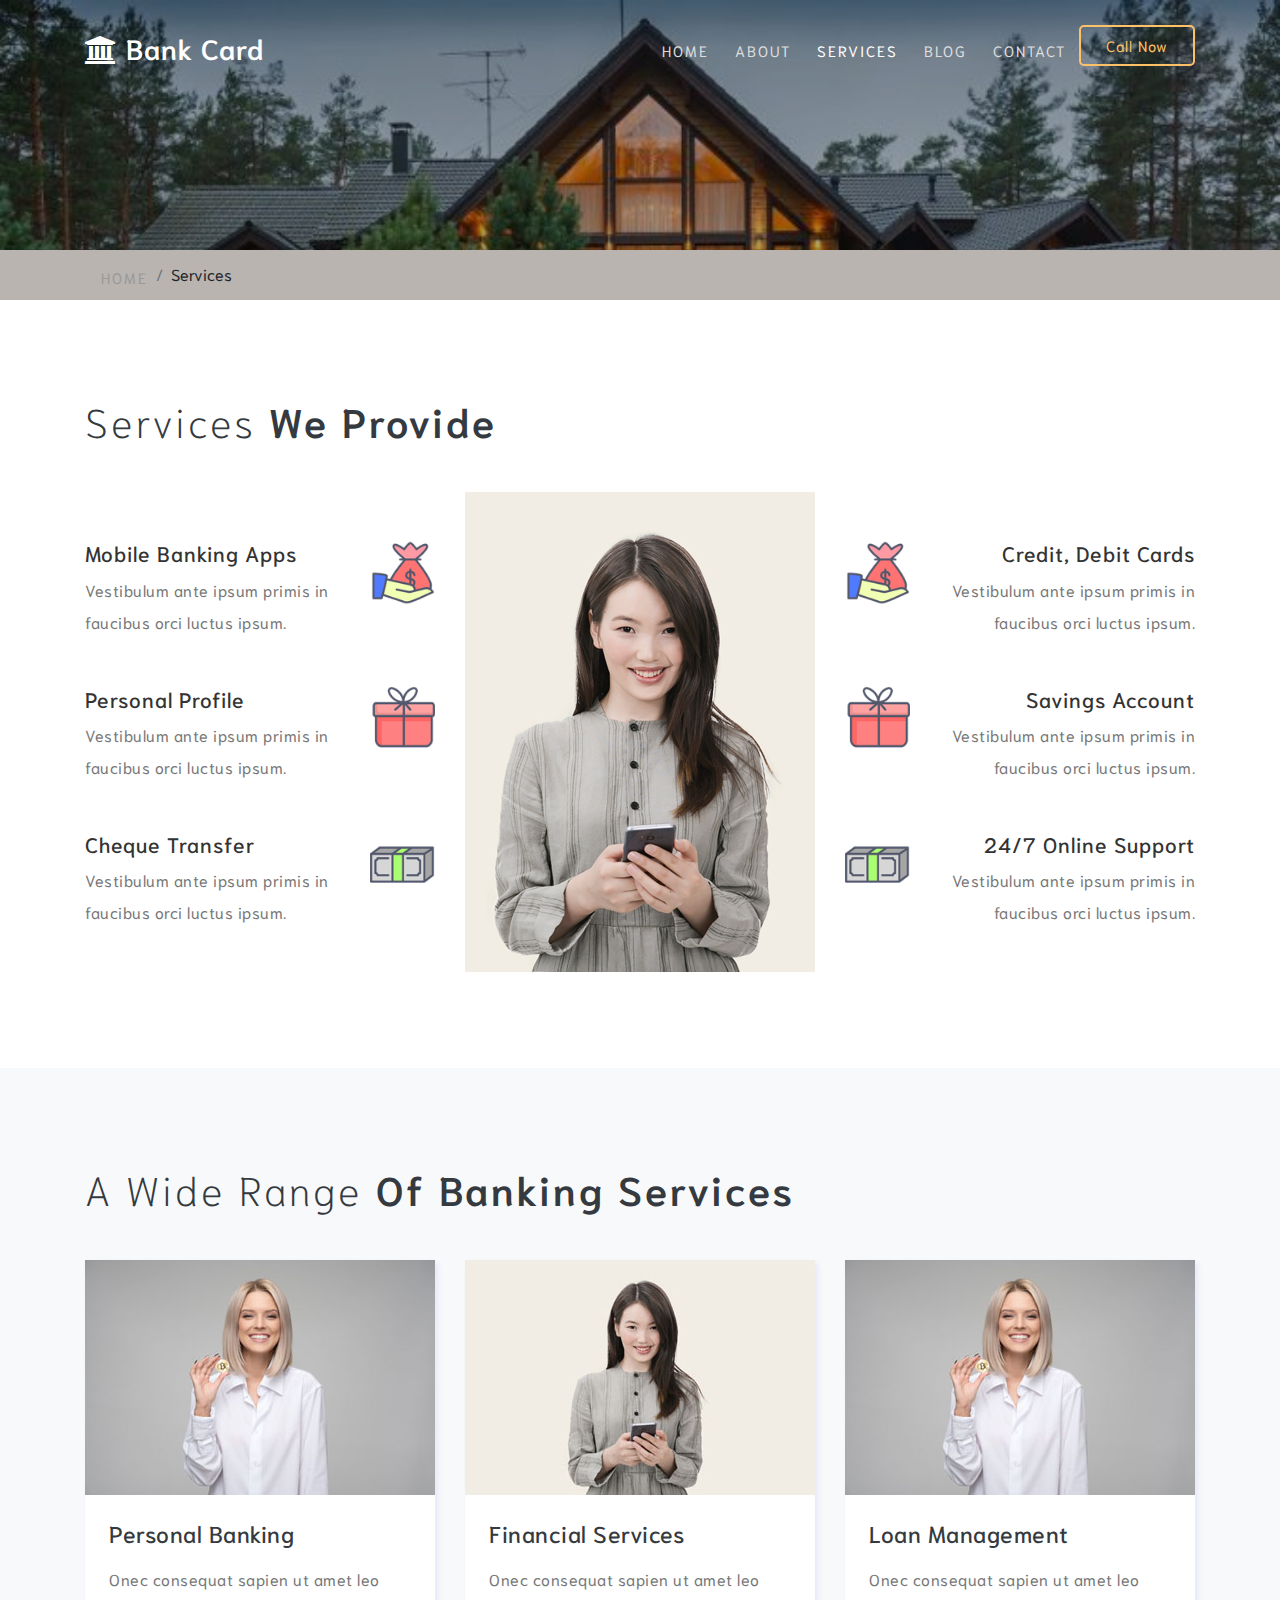
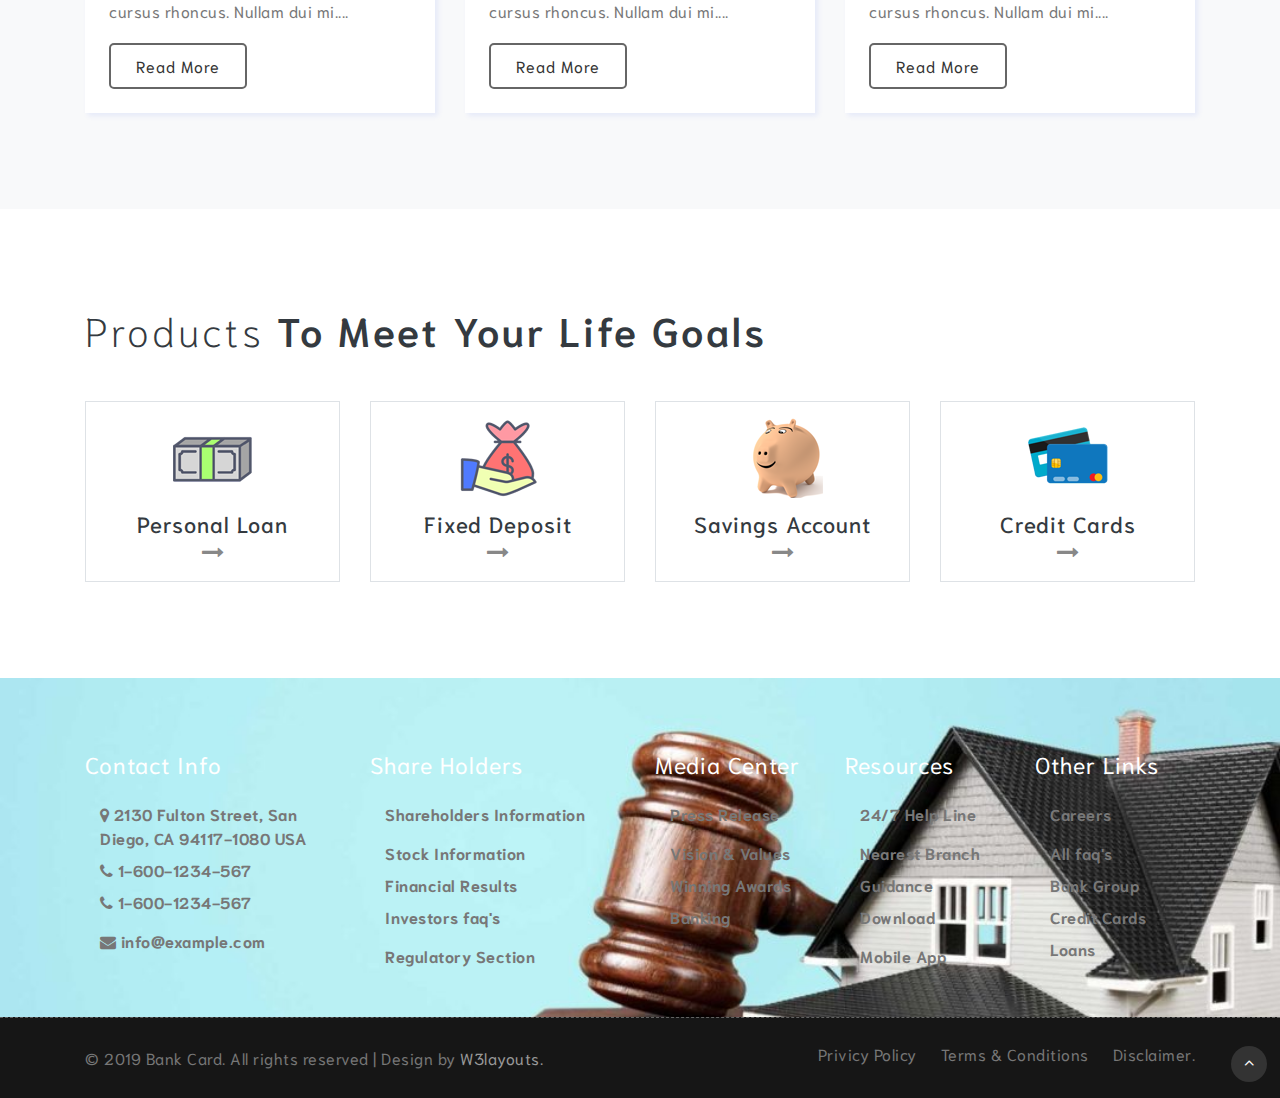
<file: services.html>
<!--
author: W3layouts
author URL: http://w3layouts.com
License: Creative Commons Attribution 3.0 Unported
License URL: http://creativecommons.org/licenses/by/3.0/
-->
<!DOCTYPE html>
<html lang="en">
<head>
<title>Bank Card Banking Category Flat Bootstrap Responsive Website Template | Services :: w3layouts</title>
<!-- for-mobile-apps -->
<meta name="viewport" content="width=device-width, initial-scale=1">
<meta http-equiv="Content-Type" content="text/html; charset=utf-8" />
<meta name="keywords" content="Bank Card Responsive web template, Bootstrap Web Templates, Flat Web Templates, Android Compatible web template, 
Smartphone Compatible web template, free webdesigns for Nokia, Samsung, LG, SonyEricsson, Motorola web design" />

    <script>
        addEventListener("load", function () {
            setTimeout(hideURLbar, 0);
        }, false);

        function hideURLbar() {
            window.scrollTo(0, 1);
        }
    </script>
	
	<!-- css files -->
    <link href="css/bootstrap.css" rel='stylesheet' type='text/css' /><!-- bootstrap css -->
    <link href="css/style.css" rel='stylesheet' type='text/css' /><!-- custom css -->
    <link href="css/font-awesome.min.css" rel="stylesheet"><!-- fontawesome css -->
	<!-- //css files -->
	
	<!-- google fonts -->
	<link href="//fonts.googleapis.com/css?family=Niramit:200,200i,300,300i,400,400i,500,500i,600,600i,700,700i&amp;subset=latin-ext,thai,vietnamese" rel="stylesheet">
	<!-- //google fonts -->
	
</head>
<body>

<!-- header -->
<header>
	<div class="container">
		<!-- nav -->
		<nav class="py-3 d-lg-flex">
			<div id="logo">
				<h1> <a href="index.html"><span class="fa fa-university"></span> Bank Card </a></h1>
			</div>
			<label for="drop" class="toggle"><span class="fa fa-bars"></span></label>
			<input type="checkbox" id="drop" />
			<ul class="menu ml-auto mt-1">
				<li class=""><a href="index.html">Home</a></li>
				<li class=""><a href="about.html">About</a></li>
				<li class="active"><a href="services.html">Services</a></li>
				<li class=""><a href="blog.html">Blog</a></li>
				<li class=""><a href="contact.html">Contact</a></li>
				<li class="last-grid"><a href="#">Call Now</a></li>
			</ul>
		</nav>
		<!-- //nav -->
	</div>
</header>
<!-- //header -->

<!-- inner-banner -->
<section class="inner-banner" id="home">
	<div class="inner-layer">
		<div class="container">
		</div>
	</div>
</section>
<!-- //inner-banner -->

<!-- breadcrumb -->
<div class="breadcrumb-w3pvt">
	<div class="container">
	<nav aria-label="breadcrumb">
		<ol class="breadcrumb">
			<li class="breadcrumb-item">
				<a href="index.html">Home</a>
			</li>
			<li class="breadcrumb-item" aria-current="page">Services</li>
		</ol>
	</nav>
	</div>
</div>
<!-- //breadcrumb -->
		
<!-- services -->
<section class="services py-5">
	<div class="container py-md-5 py-sm-3">
		<h3 class="heading mb-5">Services <strong> we provide </strong></h3>
		<div class="row">
			<div class="col-lg-4">
				<div class="row">
					<div class="col-9 mt-lg-5 grid">
						<h3>Mobile Banking Apps</h3>
						<p class="mt-2"> Vestibulum ante ipsum primis in faucibus orci luctus ipsum.</p>
					</div>
					<div class="col-3 mt-lg-5 icon text-lg-center text-left grid1">
						<img src="images/a2.png" alt="" class="img-fluid">
					</div>
					
					<div class="col-9 mt-sm-5 mt-4 grid">
						<h3>Personal Profile</h3>
						<p class="mt-2"> Vestibulum ante ipsum primis in faucibus orci luctus ipsum.</p>
					</div>
					<div class="col-3 mt-sm-5 mt-4 icon text-lg-center text-left grid4">
						<img src="images/a3.png" alt="" class="img-fluid">
					</div>
					
					<div class="col-9 mt-sm-5 mt-4 grid">
						<h3>Cheque Transfer</h3>
						<p class="mt-2"> Vestibulum ante ipsum primis in faucibus orci luctus ipsum.</p>
					</div>
					<div class="col-3 mt-sm-5 mt-4 icon text-lg-center text-left grid5">
						<img src="images/a1.png" alt="" class="img-fluid">
					</div>
					
				</div>
			</div>
			<div class="col-lg-4 text-center my-lg-0 my-4">
				<img src="images/serv.jpg" alt="" class="img-fluid">
			</div>
			<div class="col-lg-4 text-right">
				<div class="row">
					<div class="col-3 mt-sm-5 mt-4 icon text-lg-center text-right grid6">
						<img src="images/a2.png" alt="" class="img-fluid">
					</div>
					<div class="col-9 mt-sm-5 mt-4 grid">
						<h3>Credit, Debit Cards</h3>
						<p class="mt-2"> Vestibulum ante ipsum primis in faucibus orci luctus ipsum.</p>
					</div>
					
					<div class="col-3 mt-sm-5 mt-4 icon text-lg-center text-right grid7">
						<img src="images/a3.png" alt="" class="img-fluid">
					</div>
					<div class="col-9 mt-sm-5 mt-4 grid">
						<h3>Savings Account</h3>
						<p class="mt-2"> Vestibulum ante ipsum primis in faucibus orci luctus ipsum.</p>
					</div>
					
					<div class="col-3 mt-sm-5 mt-4 icon text-lg-center text-right grid3">
						<img src="images/a1.png" alt="" class="img-fluid">
					</div>
					<div class="col-9 mt-sm-5 mt-4 grid">
						<h3>24/7 Online Support</h3>
						<p class="mt-2"> Vestibulum ante ipsum primis in faucibus orci luctus ipsum.</p>
					</div>
					
				</div>
			</div>
		</div>
	</div>
</section>
<!-- //services -->

<!-- other services -->
<section class="other_services pt-5">
	<div class="container py-md-5 py-3">
		<h2 class="heading mb-5">A wide range<strong> of Banking services </strong></h2>
		<div class="row">
			<div class="col-lg-4 col-sm-6 mb-5">
				<div class="grid">
					<img src="images/banner2.jpg" alt="" class="img-fluid" />
					<div class="info p-4">
						<h4 class="">Personal Banking</h4>
						<p class="my-3">Onec consequat sapien ut amet leo cursus rhoncus. Nullam dui mi....</p>
						<a href="#">Read More </a>
					</div>
				</div>
			</div>
			<div class="col-lg-4 col-sm-6 mb-5">
				<div class="grid">
					<img src="images/banner1.jpg" alt="" class="img-fluid" />
					<div class="info p-4">
						<h4 class="">Financial Services</h4>
						<p class="my-3">Onec consequat sapien ut amet leo cursus rhoncus. Nullam dui mi....</p>
						<a href="#">Read More </a>
					</div>
				</div>
			</div>
			<div class="col-lg-4 col-sm-6 mb-5">
				<div class="grid">
					<img src="images/banner2.jpg" alt="" class="img-fluid" />
					<div class="info p-4">
						<h4 class="">Loan Management</h4>
						<p class="my-3">Onec consequat sapien ut amet leo cursus rhoncus. Nullam dui mi....</p>
						<a href="#">Read More </a>
					</div>
				</div>
			</div>
		</div>
	</div>
</section>
<!-- //other services -->
		
<!-- products -->
<section class="products py-5">
	<div class="container py-lg-5 py-3">
		<h3 class="heading mb-sm-5 mb-4">Products <strong>To Meet Your Life Goals</strong></h3>
		<div class="row products_grids text-center mt-5">
			<div class="col-md-3 col-6 grid4">
				<div class="prodct1 border p-3">
					<a href="#">
						<img src="images/a1.png" alt="" class="img-fluid">
						<h3 class="mt-2"> Personal Loan</h3>
						<span class="fa fa-long-arrow-right"></span>
					</a>
				</div>
			</div>
			<div class="col-md-3 col-6 grid5">
				<div class="prodct1 border p-3">
					<a href="#">
						<img src="images/a2.png" alt="" class="img-fluid">
						<h3 class="mt-2">Fixed Deposit</h3>
						<span class="fa fa-long-arrow-right"></span>
					</a>
				</div>
			</div>
			<div class="col-md-3 col-6 grid6 mt-md-0 mt-3">
				<div class="prodct1 border p-3">
					<a href="#">
						<img src="images/a8.png" alt="" class="img-fluid">
						<h3 class="mt-2">Savings Account</h3>
						<span class="fa fa-long-arrow-right"></span>
					</a>
				</div>
			</div>
			<div class="col-md-3 col-6 grid7 mt-md-0 mt-3">
				<div class="prodct1 border p-3">
					<a href="#">
						<img src="images/a4.png" alt="" class="img-fluid">
						<h3 class="mt-2">Credit Cards</h3>
						<span class="fa fa-long-arrow-right"></span>
					</a>
				</div>
			</div>
		</div>
	</div>
</section>
<!-- //products -->

<!-- footer -->
<footer class="footer py-5">
	<div class="container pt-lg-4">
		<div class="row">
			<div class="col-lg-3 col-sm-6 footer-top">
				<h4 class="mb-4 w3f_title">Contact Info</h4>
				<ul class="list-w3">
					<li><span class="fa mr-1 fa-map-marker"></span>2130 Fulton Street, San Diego, CA 94117-1080 USA</li>
					<li class="my-2"><span class="fa mr-1 fa-phone"></span>1-600-1234-567</li>
					<li class="my-2"><span class="fa mr-1 fa-phone"></span>1-600-1234-567</li>
					<li class=""><span class="fa mr-1 fa-envelope"></span><a href="mailto:info@example.com">info@example.com</a></li>
				</ul>
			</div>
			<div class="col-lg-3 col-sm-6 footv3-left mt-sm-0 mt-4">
				<h4 class="mb-4 w3f_title"> Share Holders</h4>
				<ul class="list-w3">
					<li class="my-2">
						<a href="#">
							Shareholders Information
						</a>
					</li>
					<li class="mb-2">
						<a href="#">
							Stock Information
						</a>
					</li>
					<li class="my-2">
						<a href="#">
							Financial Results
						</a>
					</li>
					<li class="my-2">
						<a href="#">
							Investors faq's
						</a>
					</li>
					<li>
						<a href="#">
							Regulatory Section
						</a>
					</li>
				</ul>
			</div>
			<div class="col-lg-2 col-sm-4 mt-lg-0 mt-sm-5 mt-4">
				<h4 class="mb-4 w3f_title">Media Center</h4>
				<ul class="list-w3">
					<li class="my-2">
						<a href="#">
							Press Release
						</a>
					</li>
					<li class="mb-2">
						<a href="#">
							Vision & Values
						</a>
					</li>
					<li class="my-2">
						<a href="#">
							Winning Awards
						</a>
					</li>
					<li class="my-2">
						<a href="#">
							Banking
						</a>
					</li>
				</ul>
			</div>

			<div class="col-lg-2 col-sm-4 mt-lg-0 mt-sm-5 mt-4">
				<h4 class="mb-4 w3f_title">Resources</h4>
				<ul class="list-w3">
					<li class="my-2">
						<a href="#">
							24/7 Help Line
						</a>
					</li>
					<li class="mb-2">
						<a href="#">
							Nearest Branch
						</a>
					</li>
					<li class="my-2">
						<a href="#">
							Guidance
						</a>
					</li>
					<li class="my-2">
						<a href="#">
							Download
						</a>
					</li>
					<li>
						<a href="#">
							Mobile App
						</a>
					</li>
				</ul>
			</div>
			
			<div class="col-lg-2 col-sm-4 mt-lg-0 mt-sm-5 mt-4">
				<h4 class="mb-4 w3f_title">Other Links</h4>
				<ul class="list-w3">
					<li class="my-2">
						<a href="#">
							Careers
						</a>
					</li>
					<li class="mb-2">
						<a href="#">
							All faq's
						</a>
					</li>
					<li class="my-2">
						<a href="#">
							Bank Group
						</a>
					</li>
					<li class="my-2">
						<a href="#">
							Credit Cards
						</a>
					</li>
					<li class="my-2">
						<a href="#">
							Loans
						</a>
					</li>
				</ul>
			</div>
			
		</div>
	</div>
	<!-- //footer bottom -->
</footer>
<!-- //footer -->

<!-- middle -->
<section class="middle py-4">
	<div class="container">
		<p><strong class="mr-2">Our Offerings & Calculators:</strong> Personal loans, Home and car loans, loan calculators, Savings accounts, Credit cards, Insurance.</p>
		<p><strong class="mr-2">Bank Smart:</strong> Internet Banking, Online Banking, Cardless transactions, Fixed deposits, Pin generation, Card active status.</p>
	</div>
</section>
<!-- //middle -->

<!-- copyright -->
<section class="copy-right py-4">
	<div class="container">
		<div class="row">
			<div class="col-lg-7">
				<p class="">© 2019 Bank Card. All rights reserved | Design by
					<a href="http://w3layouts.com"> W3layouts.</a>
				</p>
			</div>
			<div class="col-lg-5 mt-lg-0 mt-3">
				<ul class="list-w3 d-sm-flex">
					<li>
						<a href="#">
							Privicy Policy
						</a>
					</li>
					<li class="mx-sm-4 mx-3">
						<a href="#">
							Terms & Conditions
						</a>
					</li>
					<li>
						<a href="#">
							Disclaimer.
						</a>
					</li>
					<li>
						<a href="#">
						</a>
					</li>
				</ul>
			</div>
		</div>
	</div>
</section>
<!-- //copyright -->

<!-- move top -->
<div class="move-top text-right">
	<a href="#home" class="move-top"> 
		<span class="fa fa-angle-up  mb-3" aria-hidden="true"></span>
	</a>
</div>
<!-- move top -->

</body>
</html>
</file>
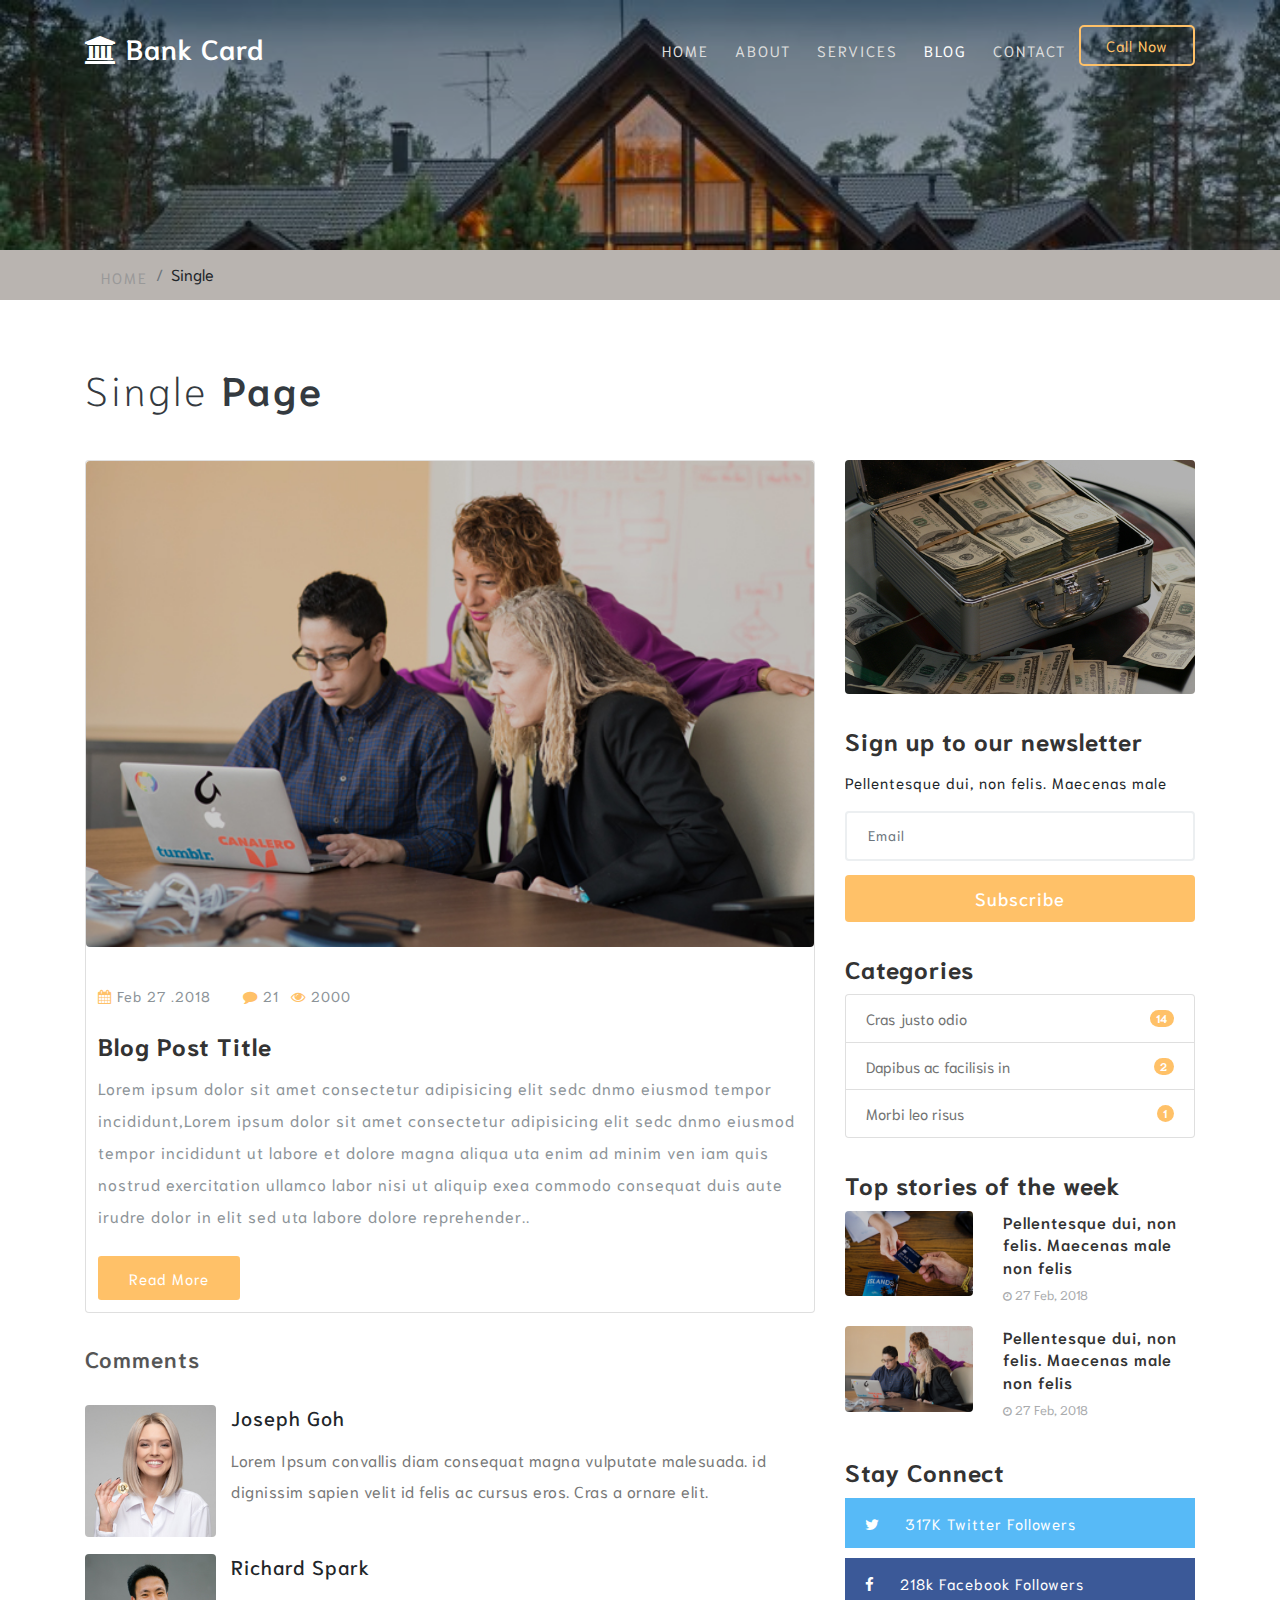
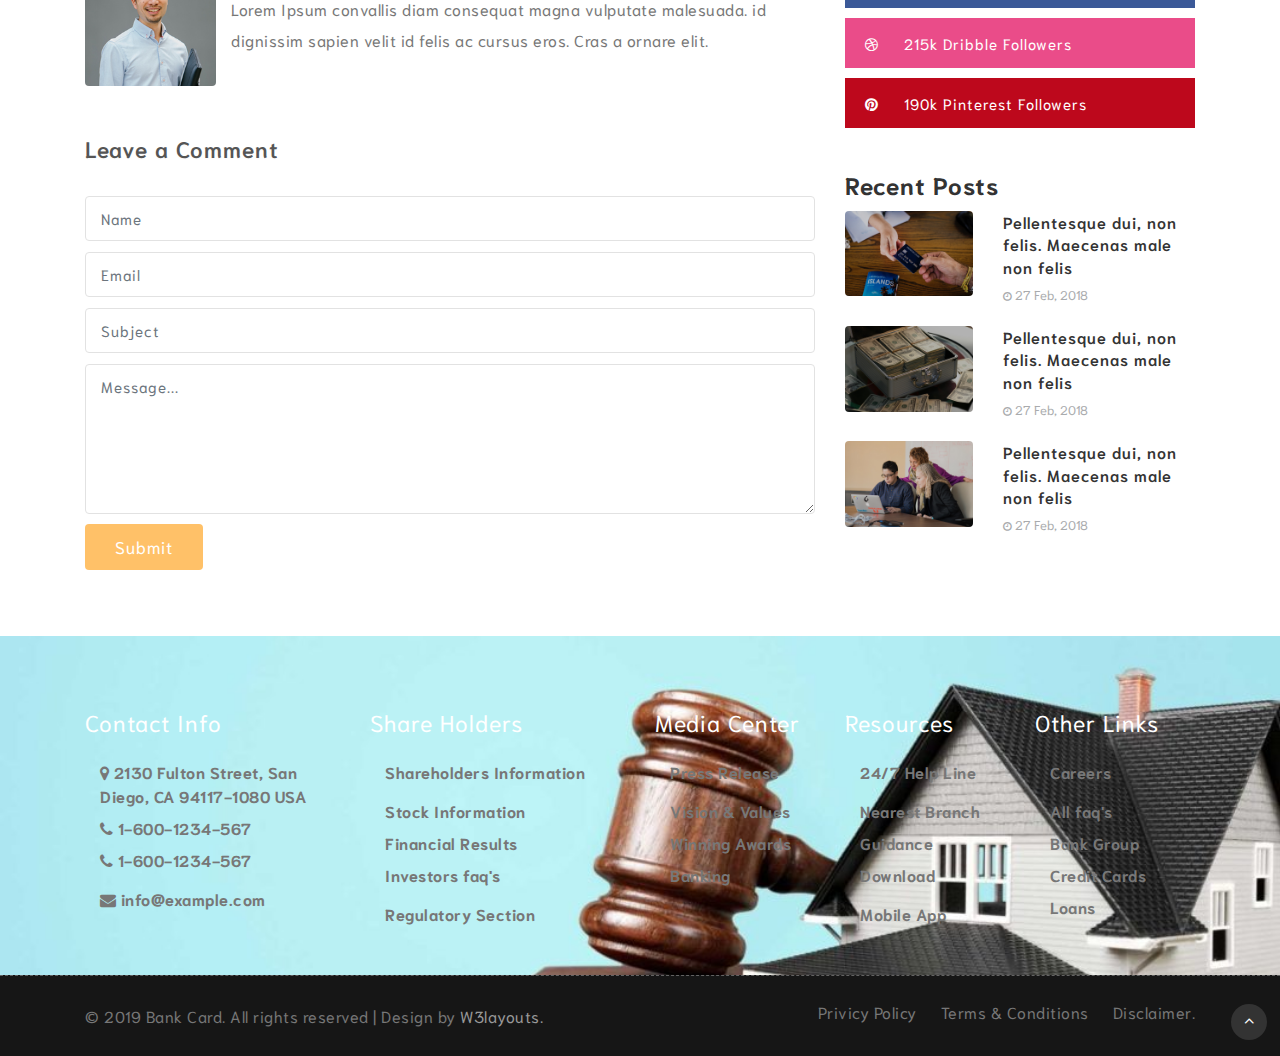
<file: single.html>
<!--
author: W3layouts
author URL: http://w3layouts.com
License: Creative Commons Attribution 3.0 Unported
License URL: http://creativecommons.org/licenses/by/3.0/
-->
<!DOCTYPE html>
<html lang="en">
<head>
<title>Bank Card Banking Category Flat Bootstrap Responsive Website Template | Single :: w3layouts</title>
<!-- for-mobile-apps -->
<meta name="viewport" content="width=device-width, initial-scale=1">
<meta http-equiv="Content-Type" content="text/html; charset=utf-8" />
<meta name="keywords" content="Bank Card Responsive web template, Bootstrap Web Templates, Flat Web Templates, Android Compatible web template, 
Smartphone Compatible web template, free webdesigns for Nokia, Samsung, LG, SonyEricsson, Motorola web design" />

    <script>
        addEventListener("load", function () {
            setTimeout(hideURLbar, 0);
        }, false);

        function hideURLbar() {
            window.scrollTo(0, 1);
        }
    </script>
	
	<!-- css files -->
    <link href="css/bootstrap.css" rel='stylesheet' type='text/css' /><!-- bootstrap css -->
    <link href="css/style.css" rel='stylesheet' type='text/css' /><!-- custom css -->
    <link href="css/font-awesome.min.css" rel="stylesheet"><!-- fontawesome css -->
	<!-- //css files -->
	
	<!-- google fonts -->
	<link href="//fonts.googleapis.com/css?family=Niramit:200,200i,300,300i,400,400i,500,500i,600,600i,700,700i&amp;subset=latin-ext,thai,vietnamese" rel="stylesheet">
	<!-- //google fonts -->
	
</head>
<body>

<!-- header -->
<header>
	<div class="container">
		<!-- nav -->
		<nav class="py-3 d-lg-flex">
			<div id="logo">
				<h1> <a href="index.html"><span class="fa fa-university"></span> Bank Card </a></h1>
			</div>
			<label for="drop" class="toggle"><span class="fa fa-bars"></span></label>
			<input type="checkbox" id="drop" />
			<ul class="menu ml-auto mt-1">
				<li class=""><a href="index.html">Home</a></li>
				<li class=""><a href="about.html">About</a></li>
				<li class=""><a href="services.html">Services</a></li>
				<li class="active"><a href="blog.html">Blog</a></li>
				<li class=""><a href="contact.html">Contact</a></li>
				<li class="last-grid"><a href="#">Call Now</a></li>
			</ul>
		</nav>
		<!-- //nav -->
	</div>
</header>
<!-- //header -->

<!-- inner-banner -->
<section class="inner-banner" id="home">
	<div class="inner-layer">
		<div class="container">
		</div>
	</div>
</section>
<!-- //inner-banner -->

<!-- breadcrumb -->
<div class="breadcrumb-w3pvt">
	<div class="container">
	<nav aria-label="breadcrumb">
		<ol class="breadcrumb">
			<li class="breadcrumb-item">
				<a href="index.html">Home</a>
			</li>
			<li class="breadcrumb-item" aria-current="page">Single</li>
		</ol>
	</nav>
	</div>
</div>
<!-- //breadcrumb -->

<!-- single -->
<section class="bottom-banner-w3layouts py-5">
	<div class="container py-md-3">
		<h2 class="heading mb-sm-5 mb-4">Single<strong> Page </strong></h2>
		<div class="row inner-sec-w3ls-w3pvtinfo">
			<!--left-->
			<div class="col-lg-8 left-blog-info text-left">
					<div class="card">
						<a href="single.html">
							<img src="images/blog4.jpg" class="card-img-top img-fluid rounded" alt="">
						</a>
						<div class="card-body">
							<ul class="blog-icons my-4">
								<li>
									<a href="#">
										<span class="fa fa-calendar"></span> Feb 27 .2018</a>
								</li>
								<li class="mx-2">
									<a href="#">
										<span class="fa fa-comment"></span> 21</a>
								</li>
								<li>
									<a href="#">
										<span class="fa fa-eye"></span> 2000</a>
								</li>

							</ul>
							<h5 class="card-title ">
								<a href="single.html">Blog Post Title</a>
							</h5>
							<p class="card-text">Lorem ipsum dolor sit amet consectetur adipisicing elit sedc dnmo eiusmod tempor incididunt,Lorem ipsum dolor sit amet consectetur adipisicing elit sedc dnmo eiusmod tempor incididunt ut labore et dolore magna aliqua uta enim ad minim ven iam quis nostrud exercitation ullamco labor nisi ut aliquip exea commodo consequat duis aute irudre dolor in elit sed uta labore dolore reprehender.. </p>
							<div class="read inner mt-4">
								<a href="single.html" class="btn btn-sm animated-button victoria-two">Read More</a>
							</div>

						</div>
					</div>
					<div class="comment-top">
						<h4>Comments</h4>
						<div class="media">
							<img src="images/team1.jpg" alt="" class="img-fluid rounded">
							<div class="media-body">
								<h5 class="">Joseph Goh</h5>
								<p>Lorem Ipsum convallis diam consequat magna vulputate malesuada. id dignissim sapien velit id felis ac cursus eros.
									Cras a ornare elit.</p>

							</div>
						</div>
						<div class="media">
							<img src="images/team2.jpg" alt="" class="img-fluid rounded">
							<div class="media-body">
								<h5 class="">Richard Spark</h5>
								<p>Lorem Ipsum convallis diam consequat magna vulputate malesuada. id dignissim sapien velit id felis ac cursus eros.
									Cras a ornare elit.</p>
							</div>
						</div>
					</div>
					<div class="comment-top">
						<h4>Leave a Comment</h4>
						<div class="comment-bottom">
							<form action="#" method="post">
								<input class="form-control" type="text" name="Name" placeholder="Name" required="">
								<input class="form-control" type="email" name="Email" placeholder="Email" required="">

								<input class="form-control" type="text" name="Subject" placeholder="Subject" required="">

								<textarea class="form-control" name="Message" placeholder="Message..." required=""></textarea>
								<button type="submit" class="btn btn-primary submit">Submit</button>
							</form>
						</div>
					</div>

			</div>
			<!--//left-->
			<!--right-->
			<aside class="col-lg-4 right-blog-con text-left">
				<div class="right-blog-info text-left">
					<div class="tech-btm">
						<img src="images/blog2.jpg" class="card-img-top img-fluid rounded" alt="">
					</div>
					<div class="tech-btm">
						<h4>Sign up to our newsletter</h4>
						<p>Pellentesque dui, non felis. Maecenas male </p>
						<form action="#" method="post">
							<input class="form-control" type="email" placeholder="Email" required="">
							<button class="form-control btn" type="submit">Subscribe</button>
						</form>

					</div>
					<div class="tech-btm">
						<h4>Categories</h4>
						<ul class="list-group single">
							<li class="list-group-item d-flex justify-content-between align-items-center">
								Cras justo odio
								<span class="badge badge-primary badge-pill">14</span>
							</li>
							<li class="list-group-item d-flex justify-content-between align-items-center">
								Dapibus ac facilisis in
								<span class="badge badge-primary badge-pill">2</span>
							</li>
							<li class="list-group-item d-flex justify-content-between align-items-center">
								Morbi leo risus
								<span class="badge badge-primary badge-pill">1</span>
							</li>
						</ul>
					</div>
					<div class="tech-btm">
						<h4>Top stories of the week</h4>

						<div class="blog-grids row mb-3">
							<div class="col-md-5 blog-grid-left">
								<a href="single.html">
									<img src="images/blog3.jpg" class="card-img-top img-fluid rounded" alt="">
								</a>
							</div>
							<div class="col-md-7 blog-grid-right">

								<h5>
									<a href="single.html">Pellentesque dui, non felis. Maecenas male non felis </a>
								</h5>
								<div class="sub-meta">
									<span>
										<span class="fa fa-clock-o"></span> 27 Feb, 2018</span>
								</div>
							</div>

						</div>
						<div class="blog-grids row mb-3">
							<div class="col-md-5 blog-grid-left">
								<a href="single.html">
									<img src="images/blog4.jpg" class="card-img-top img-fluid rounded" alt="">
								</a>
							</div>
							<div class="col-md-7 blog-grid-right">
								<h5>
									<a href="single.html">Pellentesque dui, non felis. Maecenas male non felis </a>
								</h5>
								<div class="sub-meta">
									<span>
										<span class="fa fa-clock-o"></span> 27 Feb, 2018</span>
								</div>
							</div>

						</div>
					</div>
					<div class="tech-btm widget_social text-left">
						<h4>Stay Connect</h4>
						<ul>

							<li>
								<a class="twitter" href="#">
									<span class="fa fa-twitter"></span>
									<span class="count">317K</span> Twitter Followers</a>
							</li>
							<li>
								<a class="facebook" href="#">
									<span class="fa fa-facebook"></span>
									<span class="count">218k</span> Facebook Followers</a>
							</li>
							<li>
								<a class="dribble" href="#">
									<span class="fa fa-dribbble"></span>

									<span class="count">215k</span> Dribble Followers</a>
							</li>
							<li>
								<a class="pin" href="#">
									<span class="fa fa-pinterest"></span>
									<span class="count">190k</span> Pinterest Followers</a>
							</li>

						</ul>
					</div>
					<div class="tech-btm">
						<h4>Recent Posts</h4>

						<div class="blog-grids row mb-3 text-left">
							<div class="col-md-5 blog-grid-left">
								<a href="single.html">
									<img src="images/blog3.jpg" class="card-img-top img-fluid rounded" alt="">
								</a>
							</div>
							<div class="col-md-7 blog-grid-right">

								<h5>
									<a href="single.html">Pellentesque dui, non felis. Maecenas male non felis </a>
								</h5>
								<div class="sub-meta">
									<span>
										<span class="fa fa-clock-o"></span> 27 Feb, 2018</span>
								</div>
							</div>

						</div>
						<div class="blog-grids row mb-3 text-left">
							<div class="col-md-5 blog-grid-left">
								<a href="single.html">
									<img src="images/blog2.jpg" class="card-img-top img-fluid rounded" alt="">
								</a>
							</div>
							<div class="col-md-7 blog-grid-right">

								<h5>
									<a href="single.html">Pellentesque dui, non felis. Maecenas male non felis </a>
								</h5>
								<div class="sub-meta">
									<span>
										<span class="fa fa-clock-o"></span> 27 Feb, 2018</span>
								</div>
							</div>
							<div class="clearfix"> </div>
						</div>
						<div class="blog-grids row mb-3 text-left">
							<div class="col-md-5 blog-grid-left">
								<a href="single.html">
									<img src="images/blog4.jpg" class="card-img-top img-fluid rounded" alt="">
								</a>
							</div>
							<div class="col-md-7 blog-grid-right">

								<h5>
									<a href="single.html">Pellentesque dui, non felis. Maecenas male non felis </a>
								</h5>
								<div class="sub-meta">
									<span>
										<span class="fa fa-clock-o"></span> 27 Feb, 2018</span>
								</div>
							</div>
							<div class="clearfix"> </div>
						</div>
					</div>
				</div>
			</aside>
			<!--//right-->
		</div>
	</div>
</section>
<!-- //Single -->
		
<!-- footer -->
<footer class="footer py-5">
	<div class="container pt-lg-4">
		<div class="row">
			<div class="col-lg-3 col-sm-6 footer-top">
				<h4 class="mb-4 w3f_title">Contact Info</h4>
				<ul class="list-w3">
					<li><span class="fa mr-1 fa-map-marker"></span>2130 Fulton Street, San Diego, CA 94117-1080 USA</li>
					<li class="my-2"><span class="fa mr-1 fa-phone"></span>1-600-1234-567</li>
					<li class="my-2"><span class="fa mr-1 fa-phone"></span>1-600-1234-567</li>
					<li class=""><span class="fa mr-1 fa-envelope"></span><a href="mailto:info@example.com">info@example.com</a></li>
				</ul>
			</div>
			<div class="col-lg-3 col-sm-6 footv3-left mt-sm-0 mt-4">
				<h4 class="mb-4 w3f_title"> Share Holders</h4>
				<ul class="list-w3">
					<li class="my-2">
						<a href="#">
							Shareholders Information
						</a>
					</li>
					<li class="mb-2">
						<a href="#">
							Stock Information
						</a>
					</li>
					<li class="my-2">
						<a href="#">
							Financial Results
						</a>
					</li>
					<li class="my-2">
						<a href="#">
							Investors faq's
						</a>
					</li>
					<li>
						<a href="#">
							Regulatory Section
						</a>
					</li>
				</ul>
			</div>
			<div class="col-lg-2 col-sm-4 mt-lg-0 mt-sm-5 mt-4">
				<h4 class="mb-4 w3f_title">Media Center</h4>
				<ul class="list-w3">
					<li class="my-2">
						<a href="#">
							Press Release
						</a>
					</li>
					<li class="mb-2">
						<a href="#">
							Vision & Values
						</a>
					</li>
					<li class="my-2">
						<a href="#">
							Winning Awards
						</a>
					</li>
					<li class="my-2">
						<a href="#">
							Banking
						</a>
					</li>
				</ul>
			</div>

			<div class="col-lg-2 col-sm-4 mt-lg-0 mt-sm-5 mt-4">
				<h4 class="mb-4 w3f_title">Resources</h4>
				<ul class="list-w3">
					<li class="my-2">
						<a href="#">
							24/7 Help Line
						</a>
					</li>
					<li class="mb-2">
						<a href="#">
							Nearest Branch
						</a>
					</li>
					<li class="my-2">
						<a href="#">
							Guidance
						</a>
					</li>
					<li class="my-2">
						<a href="#">
							Download
						</a>
					</li>
					<li>
						<a href="#">
							Mobile App
						</a>
					</li>
				</ul>
			</div>
			
			<div class="col-lg-2 col-sm-4 mt-lg-0 mt-sm-5 mt-4">
				<h4 class="mb-4 w3f_title">Other Links</h4>
				<ul class="list-w3">
					<li class="my-2">
						<a href="#">
							Careers
						</a>
					</li>
					<li class="mb-2">
						<a href="#">
							All faq's
						</a>
					</li>
					<li class="my-2">
						<a href="#">
							Bank Group
						</a>
					</li>
					<li class="my-2">
						<a href="#">
							Credit Cards
						</a>
					</li>
					<li class="my-2">
						<a href="#">
							Loans
						</a>
					</li>
				</ul>
			</div>
			
		</div>
	</div>
	<!-- //footer bottom -->
</footer>
<!-- //footer -->

<!-- middle -->
<section class="middle py-4">
	<div class="container">
		<p><strong class="mr-2">Our Offerings & Calculators:</strong> Personal loans, Home and car loans, loan calculators, Savings accounts, Credit cards, Insurance.</p>
		<p><strong class="mr-2">Bank Smart:</strong> Internet Banking, Online Banking, Cardless transactions, Fixed deposits, Pin generation, Card active status.</p>
	</div>
</section>
<!-- //middle -->

<!-- copyright -->
<section class="copy-right py-4">
	<div class="container">
		<div class="row">
			<div class="col-lg-7">
				<p class="">© 2019 Bank Card. All rights reserved | Design by
					<a href="http://w3layouts.com"> W3layouts.</a>
				</p>
			</div>
			<div class="col-lg-5 mt-lg-0 mt-3">
				<ul class="list-w3 d-sm-flex">
					<li>
						<a href="#">
							Privicy Policy
						</a>
					</li>
					<li class="mx-sm-4 mx-3">
						<a href="#">
							Terms & Conditions
						</a>
					</li>
					<li>
						<a href="#">
							Disclaimer.
						</a>
					</li>
					<li>
						<a href="#">
						</a>
					</li>
				</ul>
			</div>
		</div>
	</div>
</section>
<!-- //copyright -->

<!-- move top -->
<div class="move-top text-right">
	<a href="#home" class="move-top"> 
		<span class="fa fa-angle-up  mb-3" aria-hidden="true"></span>
	</a>
</div>
<!-- move top -->

</body>
</html>
</file>
<file: css/style.css>
/*--
Author: W3layouts
Author URL: http://w3layouts.com
License: Creative Commons Attribution 3.0 Unported
License URL: http://creativecommons.org/licenses/by/3.0/
--*/
html,
body {
    margin: 0;
    font-size: 100%;
	font-family: 'Niramit', sans-serif;
    /* background: #b9b4b0; */
    background-attachment: fixed ;
}

body a {
    text-decoration: none;
    transition: 0.5s all;
    -webkit-transition: 0.5s all;
    -moz-transition: 0.5s all;
    -o-transition: 0.5s all;
    -ms-transition: 0.5s all;
   

}
html {
  scroll-behavior: smooth;
}
body img {
    max-width: 100%;
   

}

a:hover {
    text-decoration: none;
}

input[type="button"],
input[type="submit"],
input[type="text"],
input[type="email"],
input[type="search"] {
    transition: 0.5s all;
    -webkit-transition: 0.5s all;
    -moz-transition: 0.5s all;
    -o-transition: 0.5s all;
    -ms-transition: 0.5s all;
}

h1,
h2,
h3,
h4,
h5,
h6 {
    margin: 0;
    letter-spacing: 1px;
}

p {
    margin: 0;
    line-height: 2em;
    letter-spacing: 1px;
    font-weight: 400;
	font-size: 16px;
}

ul {
    margin: 0;
    padding: 0;
}

/*-- header --*/
header {
    position: absolute;
    width: 100%;
    padding: 15px 0;
    z-index: 9;
}
.toggle,
[id^=drop] {
	display: none;
}

/* Giving a background-color to the nav container. */
nav { 
	margin:0;
	padding: 0;
}


#logo a {
	float: left;
    font-size: .8em;
    display: initial;
    margin: 0;
    letter-spacing: 1px;
    color: #fff;
    padding: 0px 0;
    border: none;
    font-weight: 600;
    text-transform: capitalize;
}
#logo a span.fa {
    color: #fff;
}


/* Since we'll have the "ul li" "float:left"
 * we need to add a clear after the container. */

nav:after {
	content:"";
	display:table;
	clear:both;
}

/* Removing padding, margin and "list-style" from the "ul",
 * and adding "position:reltive" */
nav ul {
	float: right;
	padding:0;
	margin:0;
	list-style: none;
	position: relative;
	}
	
/* Positioning the navigation items inline */
nav ul li {
	margin: 0px;
	display:inline-block;
	float: left;
	}

/* Styling the links */
nav a {
    color: #ddd;
    text-transform: uppercase;
    letter-spacing: 2px;
    padding-left: 0;
    padding-right: 0;
    padding: 10px 13px;
    font-weight: 400;
    font-size: 15px;
    vertical-align: middle;
}
nav li.last-grid a {
    background: none;
    border: 2px solid #ffc168;
    color: #ffc168;
    font-size: 15px;
    letter-spacing: 1px;
    padding: 7px 25px;
    display: inline-block;
    text-transform: capitalize;
    margin-top: -10px;
    border-radius: 5px;
}
nav ul li ul li:hover { background: #f8f9fa; }

/* Background color change on Hover */
nav a:hover { 
	color: #ddd;
}
.menu li.active  a{ 
	color: #fff;
}

/* Hide Dropdowns by Default
 * and giving it a position of absolute */
nav ul ul {
	display: none;
	position: absolute; 
	/* has to be the same number as the "line-height" of "nav a" */
	top: 30px; 
    background: #fff;
    padding: 10px;
}
	
/* Display Dropdowns on Hover */
nav ul li:hover > ul {
	display:inherit;
}
	
/* Fisrt Tier Dropdown */
nav ul ul li {
	width:170px;
	float:none;
	display:list-item;
	position: relative;
}
nav ul ul li a {
    color: #333;
    padding: 5px 10px;
    display: block;
}
/* Second, Third and more Tiers	
 * We move the 2nd and 3rd etc tier dropdowns to the left
 * by the amount of the width of the first tier.
*/
nav ul ul ul li {
	position: relative;
	top:-60px;
	/* has to be the same number as the "width" of "nav ul ul li" */ 
	left:170px; 
}

/* Change ' +' in order to change the Dropdown symbol */
li > a:only-child:after { content: ''; }


/* Media Queries
--------------------------------------------- */

@media all and (max-width : 991px) {

	#logo {
		display: block;
		padding: 0;
		width: 100%;
		text-align: center;
		float: none;
	}
	.menu li.active a {
		color: #da9d40;
	}
	nav ul li span {
		color: #333;
	}
	nav {
		margin: 0;
	}
	nav a {
		color: #333;
	}

	/* Hide the navigation menu by default */
	/* Also hide the  */
	.toggle + a,
	.menu {
		display: none;
	}

	/* Stylinf the toggle lable */
	.toggle {
		display: block;
		padding: 5px 15px;
		font-size: 20px;
		text-decoration: none;
		border: none;
		float: right;
		background-color: #ffc168;
		color: #fff;
		margin-bottom: 0;
		margin-top: 0em;
	}
	.menu .toggle {
		float: none;
		text-align: center;
		margin: auto;
		width: 30%;
		padding: 5px;
		font-weight: normal;
		font-size: 15px;
		letter-spacing: 1px;
	}

	.toggle:hover {
		color:#333;
		background-color: #fff;
	}

	/* Display Dropdown when clicked on Parent Lable */
	[id^=drop]:checked + ul {
		display: block;
		background: #fff;
		padding: 15px 0;
		width:100%;
		text-align: center;
	}

	/* Change menu item's width to 100% */
	nav ul li {
		display: block;
		width: 100%;
		padding: 7px 0;
		}
	nav a{
		padding: 5px 0;
	}
	nav a:hover {
		color: #333;
	}
	.login-icon {
		text-align: center;
	}
	nav ul ul .toggle,
	nav ul ul a {
		padding: 0 40px;
	}

	nav ul ul ul a {
		padding: 0 80px;
	}

	nav a:hover,
 	nav ul ul ul a {
		background-color: transparent;
	}
  
	nav ul li ul li .toggle,
	nav ul ul a,
	nav ul ul ul a{
		padding:14px 20px;	
		color:#FFF;
		font-size:17px; 
	}
  
  
	nav ul li ul li .toggle,
	nav ul ul a {
		background-color: #fff; 
	}
	nav ul ul li a {
		font-size: 15px;
	}
	ul.inner-ul{
		padding: 0!important;
	}
	/* Hide Dropdowns by Default */
	nav ul ul {
		float: none;
		position:static;
		color: #ffffff;
		/* has to be the same number as the "line-height" of "nav a" */
	}
		
	/* Hide menus on hover */
	nav ul ul li:hover > ul,
	nav ul li:hover > ul {
		display: none;
	}
		
	/* Fisrt Tier Dropdown */
	nav ul ul li {
		display: block;
		width: 100%;
		padding: 0;
	}

	nav ul ul ul li {
		position: static;
		/* has to be the same number as the "width" of "nav ul ul li" */ 

	}

}

@media all and (max-width : 330px) {

	nav ul li {
		display:block;
		width: 94%;
	}

}
.user span.fa {
    font-size: 25px;
    color: #fff;
}
/*-- //header --*/

/*-- banner --*/
.banner {
    background: url(../images/22.jpg)no-repeat 0px 0px;
    -webkit-background-size: cover;
    -moz-background-size: cover;
    -o-background-size: cover;
    -ms-background-size: cover;
    background-size: cover;
}
.layer {
    background: rgba(0, 0, 0, 0.3);
}
.w3ls_banner_txt p {
    font-size: 22px;
    color: #eee;
    text-transform: capitalize;
}
.banner-text-w3pvt {
    padding: 16vw 0 11vw;
    box-sizing: border-box;
    width: 70%;
}
.banner-form-w3pvt {
    padding: 12vw 0 0vw;
    box-sizing: border-box;
}

h3.b-w3ltxt span {
    color: #fff;
}
h2.b-w3ltxt,h3.b-w3ltxt {
    font-size: 4em;
    color: #fff;
    text-shadow: 1px 1px 0px #333;
    font-weight: 600;
}
h2.b-w3ltxt span,h3.b-w3ltxt span {
    color: #ffc168;
}
h4.b-w3ltxt {
    font-size: 3em;
    letter-spacing: 3px;
    font-weight: 200;
    color: #fff;
}

.btn-banner {
    background: none;
	border: 2px solid #fff;
    color: #fff;
    font-size: 15px;
    letter-spacing: 1px;
    padding: 10px 30px;
    display: inline-block;
}
.btn-banner1 {
    background: rgb(37, 37, 37);
	border: 2px solid rgb(37, 37,37);
    color: #fff;
    font-size: 15px;
    letter-spacing: 1px;
    padding: 10px 30px;
    display: inline-block;
}
.btn-banner:hover,.btn-banner1:hover  {
    color: #fff;
}


/*-- //banner --*/


/*-- banner bottom --*/

.bottom_grids p {
    color: #777;
}
.bottom_grids h3 {
    font-size: 25px;
    color: #333;
}
/*-- //banner bottom --*/

/*-- footer --*/
footer,.copy-right,.middle{
	background: #161616;
}
footer h4 {
    font-size: 23px;
    font-weight: 400;
    color: #fff;
}
ul.list-w3 li a, ul.list-w3 li , .footer p.head,.copy-right p,.middle  p {
    color: #777;
    font-size: 16px;
    letter-spacing: .5px;
}
ul.list-w3 li a:hover {
    color: #aaa;
}
.copy-right p a {
    color: #999;
}
.copy-right p a:hover {
    color: #eee;
}
ul.list-w3 li {
    list-style-type: none;
}
ul.list-w3 i {
    width: 25px;
    color: #888;
}
.copy-right ul.list-w3 {
    justify-content: flex-end;
}
.copy-right,.middle {
    border-top: 1px dashed #636363;
}
/*-- //footer --*/

/*-- advantages --*/
.advantages_grids p {
    color: #9c8b8b;
    font-weight: bold;
}
.advantages_grids span.fa {
    font-size: 30px;
}

.advantages_grids h3 ,.products_grids h3 {
    font-size: 22px;
    line-height: 35px;
    letter-spacing: 1px;
    color: #343a40;
    text-transform: capitalize;
}
.prodct1 a span.fa {
    color: #888;
    font-size: 22px;
}
.prodct1 {
}
/*-- //advantages --*/

/*-- modal popup --*/
.modal-title {
    font-size: 28px !important;
    font-weight: 700;
    padding: 0 !important;
    letter-spacing: 2px;
    color: #333;
}
.modal-body {
    font-size: 16px;
    line-height: 28px;
    color: #666;
    letter-spacing: .5px;
}
/*-- //modal popup --*/

/*-- statictics --*/
.statistics {
    background: #222;
}
.statistics p {
    color: #aaa;
}
.statistics a{
    background: transparent;
    border: 2px solid #eee;
    border-radius: 5px;
    color: #eee;
    font-size: 16px;
    letter-spacing: 1px;
    padding: 10px 30px;
    display: inline-block;
    text-transform: capitalize;
}
h4.progress-tittle {
    color: #bbb;
    font-size: 0.85em;
    text-transform: uppercase;
    margin-bottom: 1em;
    letter-spacing: 1px;
}
.progress-one .progress {
    height: 0.5rem;
    background: #eee;
}
.progress-bar-striped {
    background-image: none;
    background-size: 1rem 1rem;
}
.statistics h3.heading {
    font-size: 40px;
    text-transform: capitalize;
    color: #eee;
    font-weight: 100;
    letter-spacing: 3px;
}
/*-- //statictics --*/

/*-- products --*/
h2.heading,h3.heading {
    font-size: 40px;
    text-transform: capitalize;
    color: #343a40;
    font-weight: 100;
    letter-spacing: 3px;
}
h2.heading strong,h3.heading strong {
    font-weight: 600;
}
.prodct1 i {
    color: #888;
    font-size: 22px;
}
.prodct1 a {
    display: block;
}
.prodct1 a:hover {
    transform: scale(0.9);
    -webkit-transform: scale(0.9);
    -moz-transform: scale(0.9);
    -ms-transform: scale(0.9);
    -o-transform: scale(0.9);
}

/*-- //products --*/

/* stats */
.middlesection-w3pvt {
    background: url(../images/33.jpg) no-repeat 0px 0px;
    background-size: cover;
    -webkit-background-size: cover;
    -moz-background-size: cover;
    -o-background-size: cover;
    -ms-background-size: cover;
    position: relative;
}

p.counter {
    color: #fff;
    font-size: 3em;
    font-weight: 700;
}

.text-stat p {
    color: #eee;
    font-size: 15px;
    letter-spacing: .5px;
}
p.para-text-w3ls{
    color: #ddd;
    font-size: 15px;
}
.w3layouts_stats_left span.fa {
    font-size: 35px;
    color: #ffc168;
}
.text-stat h4 {
    font-size: 22px;
    color: #d5d5d5;
    line-height: 35px;
    padding: 1em;
    border: 8px solid #aaa;
}
/* //stats */

/*-- footer-top --*/

.footer-top p {
    color: #666;
    font-size: 15px;
    letter-spacing: .5px;
}
.footer-top h3 {
    font-size: 22px;
    color: #333;
}
.footer-top h3 span.fa {
    color: #ffc168;
}
/*-- footer-top --*/

/*-- inner banner --*/

.inner-banner {
    background: url(../images/10.jpg)no-repeat 0px 0px;
    -webkit-background-size: cover;
    -moz-background-size: cover;
    -o-background-size: cover;
    -ms-background-size: cover;
    background-size: cover;
	min-height: 250px;
}

.inner-layer {
    background: rgba(0, 0, 0, 0.3);
	min-height: 250px;
}
.breadcrumb-w3pvt{
	background: #b9b4b0;
}
.breadcrumb {
    display: -webkit-box;
    background-color: transparent;
    border-radius: 0rem;
    margin-bottom: 0rem;
}
li.breadcrumb-item a {
    color: #999;
    padding: 0;
}
/*-- //inner banner --*/

/*-- directors --*/

h4.heading{
    font-size: 24px;
    line-height: 35px;
    letter-spacing: .5px;
    color: #343a40;
}
.team-txt-info h4 {
    font-size: 21px;
    letter-spacing: .5px;
    color: #343a40;
    line-height: 30px;
}
.team p {
    color: #666;
    letter-spacing: .5px;
}
.w3-w3pvt-team-img img{
	border-radius: 0%;
}
.clients-color {
}
.w3-w3pvt-team-img {
    padding: 0 1.5em;
}
/*-- directors --*/

/*-- subscribe --*/

.subscribe {
    background: #f6f6f6;
}
.w3_head {
    text-align: center;
    color: #303030;
    margin: 0 0 .5em;
    font-size: 2.3em;
    letter-spacing: 0px;
    text-transform: uppercase;
    position: relative;
}
.subscribe p.toppara, .team p.toppara {
    color: #eee;
}
.subscribe form {
    border: 1px solid #808080;
    width: 80%;
    margin-top: 10px;
}
.w3-w3pvt-subscribe p {
    color: #777;
    font-size: 15px;
}
.subscribe h4 {
    color: #333;
    line-height: 35px;
    font-size: 23px;
    letter-spacing: 0.5px;
}
button.btn1 {
    color: #808080;
    border: none;
    padding: 13px 0;
    outline: none;
    text-align: center;
    text-decoration: none;
    background: none;
    cursor: pointer;
    -webkit-transition: 0.5s all;
    -moz-transition: 0.5s all;
    -o-transition: 0.5s all;
    -ms-transition: 0.5s all;
    transition: 0.5s all;
    float: right;
    width: 10%;
}
.w3-w3pvt-subscribe form input[type="email"] {
    outline: none;
    padding: 14px 15px;
    color: #fff;
    font-size: 15px;
    width: 90%;
    border: none;
    background: none;
    letter-spacing: 1px;
}
.w3-w3pvt-subscribe form input[type="submit"] {
    background: rgba(51, 51, 51, 0);
    font-size: 14px;
    padding: 12px 30px;
    border: 2px solid #f8f9fa;
    color: #fff;
    width: 20%;
    text-transform: capitalize;
    transition: 0.5s all;
    -webkit-transition: 0.5s all;
    -moz-transition: 0.5s all;
    -o-transition: 0.5s all;
    -ms-transition: 0.5s all;
}
.tittle-w3pvtinfo h2 {
    color: #fff;
    font-size: 35px;
    text-align: center;
    letter-spacing: 3px;
    margin-bottom: 5px;
    text-transform: capitalize;
}
.subscribe p.toppara {
    font-size: 14px;
    color: #999;
    text-align: center;
    line-height: 1.8em;
    letter-spacing: 1px;
    font-style: italic;
}
/*-- //subscribe --*/

/*-- services --*/
.icon span.fa {
    font-size: 35px;
}
.grid h3 {
    font-size: 21px;
    color: #333;
}
.grid p {
    color: #777;
    letter-spacing: .5px;
}
.icon i{
    font-size: 40px;
}
.grid a{
    background: transparent;
    border: 2px solid #666;
    border-radius: 5px;
    color: #333;
    font-size: 16px;
    letter-spacing: 1px;
    padding: 9px 25px;
    display: inline-block;
}
.grid h4 {
    font-size: 23px;
    letter-spacing: 0.5px;
    color: #343a40;
}
.other_services{
	background: #f8f9fa;
}
.other_services .grid {
    box-shadow: 3px 3px 5px 0 rgba(76, 110, 245, .1);
	background: #fff;
}
.other_services .grid:hover{
	box-shadow: 7px 7px 10px 0 rgba(76, 110, 245, .1)
}
/*-- //services --*/
/*-- clients --*/
.clients {
    background: linear-gradient(to left, #333333 60%, #999999 60%);
    background: #333;
    background: url(../images/1000.jpg) no-repeat 0px 0px;
    background-size: cover;
}
.clients h2.heading, .middlesection-w3pvt h3.heading{
	color: #fff;
}
.c-left img {
    border-radius: 50%;
    float: left;
    max-width: 32%;
}
.client-grid {
    background: #ffffff;
    padding: 2.5em;
}
.user-btn1 {
    float: right;
}
.user-btn1 {
    width: 30%;
    font-size: 15px;
    color: #fff;
    background: #663300;
    border: #663300;
    text-transform: capitalize;
}
.c-left .info {
    float: left;
    padding: 25px 0px 0px 20px;
    width: 50%;
}
.c-left h6 {
    font-size: 20px;
    color: #333;
}
.col-.client-grid p {
    color: #ac5004;
    letter-spacing: .5px;
    font-weight: bold;
}
.client-right h2 {
    font-size: 50px;
    color: #fff;
    font-weight: 700;
    padding-top: 2.5em;
    text-transform: capitalize;
}
.statistics a i {
    font-size: 13px;
}
/*-- //clients --*/

/*-- contact --*/
.contact-form label {
    font-weight: 500;
    letter-spacing: 1px;
    color: #333;
}
.contact-form .form-control {
    padding: 0.8rem;
    color: #495057;
    border: 1px solid #ced4da;
    border-radius: 0.25rem;
    letter-spacing: .5px;
}
.contact-form textarea {
    overflow: auto;
    resize: vertical;
    height: 8em;
}
.contact-map iframe {
    width: 100%;
    min-height: 360px;
    border: none;
    border: 4px solid #eee;
}
.contact h4 {
    font-size: 22px;
    color: #333;
}
.contact-form button.btn {
	background: none;
    border: 2px solid #ffc168;
    border-radius: 5px;
    color: #fff;
	background: #ffc168;
    font-size: 16px;
    letter-spacing: 1px;
    padding: 8px 30px;
    display: inline-block;
}
.contact .copyright {
    margin: 10px 240px;
}

ul.list-social li {
    display: inline-block;
    list-style-type: none;
}
ul.list-social li a {
    color: #999;
    font-size: 14px;
    border: 2px solid #999;
    width: 38px;
    height: 38px;
    line-height: 36px;
    display: block;
    text-align: center;
    border-radius: 3px;
    -webkit-border-radius: 3px;
    -moz-border-radius: 3px;
    -ms-border-radius: 3px;
    -o-border-radius: 3px;
    transition: 0.5s all;
    -webkit-transition: 0.5s all;
    -moz-transition: 0.5s all;
    -ms-transition: 0.5s all;
    -o-transition: 0.5s all;
}
ul.list-social li span.fa {
    color: #fff;
    font-size: 14px;
    line-height: 36px;
}

ul.list-social li a.facebook {
    border: 2px solid #3b5998;
    background: #3b5998;
}
ul.list-social li a.twitter {
    border: 2px solid #1da1f2;
    background: #1da1f2;
}
ul.list-social li a.google {
    border: 2px solid #dd4b39;
    background: #dd4b39;
}
ul.list-social li a.linkedin {
    border: 2px solid #00a0dc;
    background: #00a0dc;
}
.contact-address ul.list-w3 span.fa {
    color: #ffc168;
}
.contact-address p {
    color: #666;
    font-size: 16px;
    letter-spacing: .5px;
}
/*-- //contact --*/

/*-- blog --*/
.blog p {
    color: #777;
}
.w3pvt-news-icon span.fa {
    color: #ffc168;
    font-size: 16px;
    text-decoration: none;
}
.w3pvt-news-icon p {
    color: #666;
    font-size: 15px;
    margin: .2em 0 0 0;
}
.w3pvtits-line {
    height: 2px;
    background: #999;
    width: 45%;
    margin: 0 0 0 auto;
}
.w3-w3pvt-news-img h4 a {
    font-size: 22px;
    line-height: 33px;
    text-transform: capitalize;
    color: #343a40;
}
/*-- //blog --*/

/*-single-*/

/*--/left--*/
body img {
    width: auto;
}
.b-grid-top {
    position: relative;
}
.bottom-b-con{
    padding: 40px 0;
}
.blog_info_left_grid {
    position: relative;
    overflow: hidden;
}
.blog-info-middle ul li a {
    font-size: 0.9em;
    letter-spacing: 1px;
    color: #fff;
}
.blog-info-middle ul li a:hover{
	color:#EB2941;
	opacity:0.9;
}
.blog-info-middle {
    width: 100%;
    background: rgba(14, 15, 16, 0.65);
    padding: 18px;
    position: absolute;
    bottom: 0;
}
.blog_info_left_grid img {
    -moz-transition: all 1s;
    -o-transition: all 1s;
    -webkit-transition: all 1s;
    transition: all 1s;
	background: #ebecec;
    padding: .4em;
}
.blog-info-middle ul li {
    display: inline-block;
}
.blog-grid-top h3,.two-blog2 h3,h5.card-title {
    font-size: 1.5em;
    margin: 1em 0 .5em 0;
    font-weight: 700;
}
.blog-grid-top h3 a,.two-blog2 h3 a,h5.card-title a {
	color: #333333;
}
.blog-grid-top p,.two-blog2 p{
    margin-bottom: 2em;
}
.blog-grid-top {
    border-bottom: 1px solid #ddd;
    padding-bottom: 3em;
}
.blog-mid-sec {
    background: #eceff1;
    padding: .5em;
    margin: 1em 0;
}
button.btn.btn-primary.play.sec{
	width:40px;
	height:40px;
}
ul.blog-icons li {
    display: inline-block;
	margin-right: 20px;
	list-style:none;
}
ul.blog-icons a {
    font-size: 0.9em;
    letter-spacing: 1px;
	color: #8c9398;
}
ul.blog-icons span.fa{
    color: #ffc168;
    font-size: 1em;
    margin-bottom: 0;
}
.blog-girds-sec {
    border-top: 1px solid #ddd;
    margin-top: 1em;
    padding-top: 2em;
}
.left-blog-info p.card-text{
	color: #8c9398;
}
/*--//left--*/
/*--/right--*/
.tech-btm h4 {
    font-size: 1.5em;
    color: #333333;
    font-weight: 700;
    margin-bottom: .5em;
}
.tech-btm p{
	font-size:15px;
}
.tech-btm {
    margin-bottom: 2em;
}
.tech-btm input[type="email"] {
      width: 100%;
    color: #737070;
    outline: none;
    font-size: 14px;
    padding: .9em 1.5em;
    border: 2px solid #eceff1;
    -webkit-appearance: none;
    letter-spacing: 1px;
    margin: 1em 0;
}
.tech-btm button.btn {
    background: #ffc168;
    font-weight: 500;
    outline: none;
    border: none;
    width: 100%;
    cursor: pointer;
    text-transform: capitalize;
    color: #fff;
    font-size: 18px;
    letter-spacing: 1px;
    padding: 10px 30px;
}
.tech-btm input[type="submit"]:hover{
    background: #333;
}
.widget_social li {
    display: block;
}
.widget_social li a {
    color: #fff;
    display: inline-block;
    font-size: 15px;
    letter-spacing: 1px;
    line-height: 30px;
	margin-bottom: 10px;
    padding: 10px 20px;
    text-transform: capitalize;
    width: 100%;
}
.widget_social li a:hover{
	opacity:0.7;
	color:#fff;
}

.widget_social li a.twitter {
    background: #57baf7;
}
.widget_social li a.facebook {
    background: #3b5998;
}
.widget_social li a.dribble {
	background: #ea4c89;
}
.widget_social li a.pin {
	background: #BD081C;
}
.widget_social li a i {
    font-size: 18px;
    position: relative;
    text-align: left;
    width: 35px;
    color: #fff;
}
.widget_social li a .count {
    padding-left: 20px;
}
.tech-btm h5 {
    font-size: 1em;
    line-height: 1.4em;
    font-weight: 600;
    margin-top: 0em;
}
.tech-btm h5 a{
   color:#333;
}
.sub-meta span {
    font-size: 0.8em;
    color: #a9abad;
    line-height: 2.5em;
}
/*--//right--*/
ul.list-group.single {
    color: #727373;
    font-size: 15px;
}

ul.list-group.single .badge-primary {
    color: #fff;
    background-color: #ffc168;
}
h5.mt-0 {
    color: #343a40;
     font-size: 1.2em;
    margin-bottom: 10px;
    letter-spacing: 1px;
    font-weight: 600;
}

.progress {
    font-size: 0.75em;
    line-height: 8em;
    text-align: center;
    background-color: #d6d9da;
    border-radius: 0.25rem;
    margin-bottom: 1em;
}

.card-body {
    padding: 12px;
}

.card-header {
    padding: 0;
    color: #0e0f10;
}

.card-header button.btn.btn-link {
    color: #555;
    font-weight: 600;
}

.single-gd form input {
    width: 100%;
}

.single-gd img {
    margin-bottom: 1em;
}

.comment-top input[type="text"],
.comment-top input[type="email"],
.comment-top textarea {
    background: none;
    width: 100%;
    outline: none;
    border: 1px solid #e2e2e2;
    padding: 0.7em 1em;
    font-size: 15px;
    color: #777;
    margin: 0 0 0.7em;
    letter-spacing: 1px;
}
.comment-top textarea {
    height: 150px;
}
.comment-top button.btn.btn-primary.submit[type="submit"] {
    text-align: center;
    border: none;
    outline: none;
    margin: 0 auto;
    transition: 0.5s all;
    -webkit-transition: 0.5s all;
    -o-transition: 0.5s all;
    -ms-transition: 0.5s all;
    -moz-transition: 0.5s all;
    cursor: pointer;
    background: #ffc168;
    color: #fff;
    font-size: 17px;
    letter-spacing: 1px;
    padding: 10px 30px;
    display: inline-block;
}
.read a {
    background: #ffc168;
    color: #fff;
    font-size: 15px;
    letter-spacing: 1px;
    padding: 10px 30px;
    display: inline-block;
}

.single-gd form input[type="email"] {
    outline: none;
    padding: 12px 15px;
    font-size: 13px;
    color: #777;
    background: #ffffff;
    letter-spacing: 2px;
    border: none;
    border: 1px solid #ddd;
    margin: 0;
    border-radius: 0;
}

.single-gd form input[type="submit"] {
    background: #555;
    padding: .8em 1em;
    color: #fff;
    font-size: 15px;
    font-weight: 700;
    display: block;
    outline: none;
    border: none;
    cursor: pointer;
    letter-spacing: 1px;
    margin-top: 1em;
}

.single-gd form input[type="submit"]:hover {
    background: #080808;
}

.media-body p {
    color: #777;
    line-height: 1.9em;
    margin-top: 1em;
    margin-bottom: 3em;
    letter-spacing: .5px;
    font-weight: normal;
}

.comment h3,
.comment-top h4 {
    color: #555;
    font-size: 1.4em;
    text-align: left;
    padding: 0 0 0.5em;
    font-weight: 600;
    letter-spacing: 1px;
    text-shadow: 0 1px 2px rgba(0, 0, 0, 0.03);
    margin-bottom: 1em;
}

.media img {
    margin-right: 15px;
    width: 18%;
}

.comment-top {
    margin-top: 2em;
}

/* //blog responsive code */

@media screen and (max-width: 1680px) {}

@media screen and (max-width: 1600px) {}

@media screen and (max-width: 1440px) {}

@media screen and (max-width:1366px) {
    
}

@media screen and (max-width:1280px) {}

@media screen and (max-width: 1080px) {
    .blog_info p {
        line-height: 1.5;
        letter-spacing: 0.3px;
    }
    .blog_info {
        min-height: 275px;
        padding: 1em 2em;
    }
    .blog_info.blog-right {
        min-height: 305px;
        width: 100%;
    }
}

@media screen and (max-width: 1050px) {
    .blog_info.blog-right {
        min-height: 297px;
    }
    .blog-x.br-mar {
        margin-top: 1.2em;
    }
    .blog_info.blog-right {
        min-height: 370px;
    }
    .blog_info.blog-right {
		min-height: 370px;
		width: 100%;
	}
	.blog_info.blog-right.two {
		min-height: 369px;
    }
    .single-gd h4 {
        font-size: 1em;
    }
}

@media screen and (max-width: 1024px) {
    .blog_info.blog-right {
		min-height: 372px;
	}
	.blog_info.blog-right.two {
		min-height: 373px;
	}
}

@media screen and (max-width: 991px) {
    .blog_info {
        min-height: auto;
        padding:2em 2em;
    }
    .blog_info.blog-right {
        min-height: auto;
    }
    .blog-side.blog-top-right {
        padding-right: 0;
        margin-top: 1em;
    }
    .blog_info.blog-right.two {
        min-height: auto;
    }
    .single-gd h4 {
         font-size: 1em;
    }
    .single-left {
        margin-top: 2em;
    }
    .right-blog-con {
        margin-top: 2em;
    }
    ul.blog-icons a {
        font-size: 0.8em;
    }
    .right-blog-con.left-blog-2 {
        margin: 0;
    }
}
@media screen and (max-width: 736px) {
	.blog-grid-left {
		margin-bottom: 15px;
	}
}

@media screen and (max-width: 667px) {
    .blog-side.blog-top-right {
        padding-right: 0;
        margin-top: 1em;
        padding: 0;
    }
    .blog-sp {
        padding: 0;
    }
    .single-left {
        margin-top: 2em;
        padding: 0;
    }
}

@media screen and (max-width: 640px) {
    .blog-sp {
        padding: 0;
    }
}

@media screen and (max-width: 600px) {
    .comment-top input[type="submit"] {
        width:40%;
    }
}

@media screen and (max-width: 568px) {
	.tech-btm:nth-child(6) {
		margin-bottom: 0;
	}
	.widget_social li a .count {
		padding-left: 0px;
	}
}

@media screen and (max-width: 480px) {

}

@media screen and (max-width: 414px) {
    .comment-top input[type="submit"] {
        width:45%;
    }
	.media {
		flex-direction: column;
	}
}

@media screen and (max-width: 384px) {
	.left-blog-info p.card-text {
		font-size: 14px;
	}
}

@media screen and (max-width: 375px) {

}

@media screen and (max-width: 320px) {

}

/* //blog responsive code */

/*-- move top --*/

.move-top {
    position: relative;
}

a.move-top {
    text-align: center;
    position: absolute;
    right: 1%;
    bottom: 0%;
}

a.move-top span{
    color: #fff;
    width: 36px;
    height: 36px;
    border: transparent;
    line-height: 2em;
    background: #333;
    border-radius: 50px;
    -webkit-border-radius: 50px;
    -o-border-radius: 50px;
    -moz-border-radius: 50px;
    -ms-border-radius: 50px;
}

/*-- //move top --*/

/* START FOOTER  */
.footer {
    /* height: 800px; */
    background-image: url(../images/55.jpg);
    background-repeat: no-repeat;
    background-size: cover;
    position: relative;
    /* background-attachment: fixed; */
    padding: 80px 0 20px 0;
    /* background-color: #000000 ; */
}
.footer .spa {
    color: orange;
    margin-top:60px; 
    font-weight: bold;
    font-size: 15px;
}
.footer .spa span {
    font-size: 20px;
}
.footer ul {
    color: #85817E;
    margin-top: 15px;
    font-weight: bold;
    /* font-size: 25px; */
    list-style: none;
    padding-left: 15px;
    
}
.footer ul li {
    margin-top: 15px;
}


.footer img {
    width: 190px;
    margin-top: 75px;
}
.footer .mission{
    color: #85817E ;
    cursor: pointer;

}
.footer .mission:hover{
    color: #ffc168;

}
.footer a {
    color: #ffc168;
}
.footer .mission1{
    color: #ffc168;
}
.footer .mission3{
    color: #ffc168;
    cursor: pointer;
}

.footer .mission1:hover {
    color: #ffc168;
    cursor: pointer;
    
}
.footer .icons {
    margin: 45px;
    font-size: 30px;
    color: #ffa012;
   
}

.footer .icons i {
    padding: 0 70px;
}

.footer .copyright {
    font-size: 19px;
    color: #000000;
   font-weight: bold;
}
.footer .copyright span {
    margin: 0PX 443PX;
}
.footer iframe {
    margin-top: 60px ;
    border: 2px solid ;
    border-radius: 4px ;
}
.footer .icons .fa-youtube-square:hover {
    color: #F40007
}
.footer .icons .fa-facebook-square:hover{
color: #2D4B82 ;
}
.footer .icons .fa-google-plus:hover{
    color: #D2291E ;
}
.footer .icons .fa-linkedin-square:hover{
    color: #2464AE
    
}
.footer .icons .fa-twitter-square:hover{
    color: #54D0F6 ;
}
.footer .icons .fa-instagram:hover {
    color:#CE307E ;
}
/* END FOOTER  */

/* START OUR PORTFOLIO */


.portfolio {
    padding: 50px 0 ;
    /* height: 700px; */
    background-color: #B9F0F3 ;
    background-image: url(../images/77.jpg);
    background-repeat: no-repeat;
    background-size: cover;
    position: relative;
}
.portfolio h1{
    font-family: 'Chilanka', serif;
     font-weight: bold ;
    color: #3C4761 ;
   
}
.portfolio .p3{
    
        color: rgb(0, 0, 0);
        font-size: 20px;
        font-family: 'Chilanka', serif;
        text-align: center;
        margin-bottom: 50px;
    
}
.portfolio .ccr-line {
    width: 87px;
    height: 3px;
    background: rgb(165, 145, 105) ;
    margin: 35px auto;
    margin-top: 10px;
    /* margin-bottom: 64px; */
}
.portfolio .ccr-menu {
    list-style: none;
    /* background-color: rgba(44, 169, 210, 0.493) ; */
}

.portfolio .ccr-menu li{
   display: inline-block;
    
}
.portfolio .ccr-menu li button{
    background-color: rgba(223, 192, 130, 0.83);
    padding: 10px 30px;
    margin: 0 10px;
    border: none;
  font-weight: bold ;
  font-family: 'Chilanka', serif;
  transition: all .5s ;
  border-radius: 15px ;
}


.portfolio .ccr-menu li button:hover {
    color: #fff ;
    box-shadow: 0px 0px 11px 2px rgba(223, 192, 130, 0.83);
}
.portfolio img{
    padding: 50px 0 20px;
}

.middle {
    position: absolute;
    bottom: 0;
    right: 0;
    height: 62%;
    width: 90%;
    transition: .5s ease;
    opacity: 0;
    position: absolute;
    top: 50%;
    left: 50%;
    transform: translate(-50%, -50%);
    -ms-transform: translate(-50%, -50%);
    text-align: center;
    opacity: 0;
    transition: .5s ease;
}
  
  .imghov:hover .image {
    opacity: 0.3;
  }
  
  .imghov:hover .middle {
    opacity: 1;
    background-color:rgba(198, 198, 202, 0.74)
  }
  
  .text {
    background-color: #4CAF50;
    color: white;
    position: absolute;
    font-size: 16px;
    padding: 16px 32px;
    top: 43%;
    left: 34%;
  }
  .portfolio h4 {
    font-size: 25px;
    font-family: 'Chilanka', serif;
    font-weight: bold;
    color: seashell;
}
.portfolio .butt1 {
    
    text-align: center;
    width: auto;
    height: auto;
    display: block;
    margin: 0 auto;
    margin-top: 80px;
    padding: 18px 105px;
    background: #17C2A4 ;
    color: #fff;
    border: #17C2A4 ;
    box-shadow: 0px 0px 7px 0px #17C2A4 ;
    margin-bottom: 30px;
    outline: none;
    border-radius: 4px;
    transition: all .5s ;
    font-family: 'Chilanka';
    font-weight: bold ;
}
.portfolio .butt1:hover{
background-color: #87509C ;
box-shadow: 0px 0px 7px 0px #87509C;
}
.search h1 {
    color: #E88D59 ;
    margin-bottom: 70px ;
     font-size: 45px ;
     letter-spacing: 2px ;
     margin-bottom: 2px;
     text-transform: capitalize;
}
.form-box {
    padding: 36px;
}
.search-field {
    padding:  10px ;
    height: 50px ;
    border: none ;
    border-radius: 25px;
    outline: none ;
}
.business {
    width: 400px;

}
.location {
    width: 200px;
    
}
.search-btn {
    height: 50px ;
    width: 150px ;
    background: rgba(223, 192, 130, 0.932);
    border: none ;
    color: #000 ;
    border-radius: 25px ;
    font-family: 'Chilanka', serif;
    transition: all .5s ;
}

.search-btn:hover {
    color: #fff ;
    box-shadow: 0px 0px 11px 2px rgba(0, 0, 0, 0.83);
}
/* END OUR PORTFOLIO */

/* start donate */
.donate{
    background: #292727;
    padding: 40px 0 ;

}
.donate p {
    color: #ffffff;
    font-size: 40px;
    /* text-transform: capitalize; */
    font-family: initial;
}
.donate button {
        margin-top: 5px;
        padding: 13px 65px;
        font-weight: bold ;
        background-color: #29c754;
        border-color: #29c754;
    
}
/* end donate  */
/* START COMPAIGN  */
.campaign{
    margin: 40px 0px;
}
.campaign h1{
    color: rgb(27, 167, 103);
    font-weight: bold ;
    font-family: cursive ;

    }
.campaign .p1 {
        color: rgb(0, 0, 0) ;
    font-weight: bold ;
    font-family: Arial, Helvetica, sans-serif;
    font-size: 16px;
    margin: 10px 0;
    /* text-align: justify ; */
    }
.thumbnail img {
    min-height: 350px;
    max-height: 350px;

}
.fa-star:hover {
    color: orange;
    cursor: pointer;
}
.checked {

    color: orange;
  }
.campaign .thumbnail span   {
    padding: 30px 0 ;
}
.campaign .thumbnail .p2 {
    padding: 30px 0;
    text-align: right;
    margin: 0 25px;
    font-weight: bold ;
    color: #000000 ;
}

/* END COMPAIGN  */


/* .mySlides {display:none;} */

































/*-- responsive design --*/

@media(max-width:1440px) {
    
}
@media(max-width:1280px) {
    h2.b-w3ltxt, h3.b-w3ltxt {
		font-size: 3.4em;
	}
	#logo a {
		font-size: 0.7em;
	}
}
@media(max-width:1080px) {
    footer h4 {
		font-size: 20px;
		letter-spacing: .5px;
	}
	ul.list-w3 li a, ul.list-w3 li, .footer p.head, .copy-right p, .middle p {
		font-size: 15px;
		letter-spacing: .5px;
	}
	.footer-top h3 {
		font-size: 20px;
		letter-spacing: .5px;
	}
	.text-stat h4 {
		font-size: 19px;
		line-height: 28px;
		letter-spacing: 0.5px;
		border: 6px solid #aaa;
	}
	p.counter {
		font-size: 2.5em;
	}
	.products_grids h3 {
		font-size: 20px;
	}
	.statistics p {
		font-size: 15px;
	}
	.bottom_grids img, .image-grids img {
		width: 60px;
	}
	h4.heading {
		font-size: 21px;
		line-height: 33px;
	}
	.team-txt-info h4 {
		font-size: 20px;
	}
	.team-txt-info p {
		font-size: 15px;
	}
	.advantages_grids h3 {
		font-size: 21px;
	}
	.services .grid {
		padding: 0 6px;
	}
	.w3pvt-news-icon p {
		font-size: 14px;
	}
	.blog p {
		font-size: 15px;
	}
	.tech-btm h4 {
		font-size: 1.3em;
	}
	.tech-btm h5 {
		font-size: .9em;
		line-height: 1.3em;
	}
}
@media(max-width:991px) {
    nav li.last-grid a {
		margin-top: 0px;
	}
	.csslider>.navigation {
		bottom: 10%;
	}
	.banner-text-w3pvt {
		width: 90%;
	}
	.bottom_grids p {
		font-size: 15px;
	}
	.grid1, .grid2, .grid3 {
		padding: 0 10px;
	}
	.bottom_grids h3 {
		font-size: 23px;
	}
	.products_grids h3 {
		font-size: 17px;
		line-height: 24px;
		letter-spacing: 0px;
	}
	.products_grids .col-md-3 {
		padding: 0 9px;
	}
	.products_grids img {
		width: 65px;
	}
	.copy-right ul.list-w3 {
		justify-content: flex-start;
	}
	h2.b-w3ltxt, h3.b-w3ltxt{
		letter-spacing: 0px;
	}
	h4.b-w3ltxt {
		letter-spacing: 1px;
	}
	h2.heading, h3.heading,.statistics h3.heading {
		font-size: 38px;
		letter-spacing: 2px;
	}
	p.counter {
		font-size: 2.2em;
	}
	.client-grid {
		padding: 2em;
	}
	.inner-banner,.inner-layer {
		min-height: 200px;
	}
	.services .grid {
		padding: 0 15px;
	}
	.services .grid1 img,.services .grid4 img,.services .grid3 img,.services .grid5 img,.services .grid6 img,.services .grid7 img {
		width: 60px;
	}
}
@media(max-width:768px) {
    h2.b-w3ltxt, h3.b-w3ltxt {
		font-size: 3em;
	}
	h4.b-w3ltxt {
		letter-spacing: 1px;
		font-size: 2.8em;
	}
	.bottom_grids img, .image-grids img {
		width: 50px;
	}
	.contact-map iframe {
		min-height: 300px;
	}
}
@media(max-width: 736px) {
    .banner-text-w3pvt {
		width: 100%;
		padding: 22vw 0 4vw;
	}
	.w3layouts_stats_left span.fa {
		font-size: 30px;
	}
	h2.heading, h3.heading,.statistics h3.heading {
		font-size: 36px;
		letter-spacing: 1px;
	}
	h2.b-w3ltxt, h3.b-w3ltxt {
		font-size: 2.8em;
	}
	h4.b-w3ltxt {
		letter-spacing: 1px;
		font-size: 2.6em;
	}
	.csslider>.navigation {
		bottom: -2%;
	}
	.banner-text-w3pvt {
		width: 100%;
		padding: 20vw 0 10vw;
	}
	.c-left img {
		max-width: 20%;
	}
	.other_services .col-lg-4 {
		padding: 0 5px;
	}
	.grid h4 {
		font-size: 20px;
	}
}
@media(max-width:668px) {
    header {
		padding: 5px 0;
	}
}
@media(max-width:600px) {
    .footer-top p {
		font-size: 14px;
		letter-spacing: .5px;
	}
	h2.b-w3ltxt, h3.b-w3ltxt {
		font-size: 2.6em;
	}
	h4.b-w3ltxt {
		letter-spacing: 1px;
		font-size: 2.2em;
	}
	.image-grids {
		margin: 0 0px;
	}
	.btn-banner,.btn-banner1 {
		font-size: 14px;
	}
	.inner-banner, .inner-layer {
		min-height: 180px;
	}
}
@media(max-width:568px) {
    .banner-text-w3pvt {
		padding: 22vw 0 12vw;
	}
	h2.b-w3ltxt, h3.b-w3ltxt {
		font-size: 2.4em;
	}
	h4.b-w3ltxt {
		letter-spacing: 1px;
		font-size: 2em;
	}
	.advantages_grids p {
		font-size: 15px;
	}
	.banner {
		background: url(../images/banner.jpg)no-repeat center;
		-webkit-background-size: cover;
		-moz-background-size: cover;
		-o-background-size: cover;
		-ms-background-size: cover;
		background-size: cover;
	}
	.copy-right{
		text-align: center;
	}
	.copy-right ul.list-w3 li {
		display: inline-block;
	}
	.inner-banner, .inner-layer {
		min-height: 150px;
	}
	.w3-w3pvt-team-img {
		padding: 0 .5em;
	}
	.other_services .grid img {
		width: 100%;
	}
	.other_services .col-lg-4 {
		padding: 0 15px;
	}
	.w3pvtits-line {
		display: none;
	}
	.w3pvt-news-icon {
		width: 33.33%;
		float: left;
		text-align: center;
		margin-bottom: 1em;
	}
}
@media(max-width:480px) {
    .advantages_grids h3, .products_grids h3 {
		font-size: 20px;
		line-height: 30px;
		letter-spacing: .5px;
	}
	.subscribe h4 {
		line-height: 30px;
		font-size: 20px;
	}
	.subscribe form {
		width: 90%;
	}
	.c-left .info {
		padding: 10px 0px 0px 20px;
	}
	.grid h3 {
		font-size: 19px;
	}
	.w3-w3pvt-news-img h4 a {
		font-size: 20px;
		line-height: 30px;
	}
	.blog-grid-top h3, .two-blog2 h3, h5.card-title {
		font-size: 1.3em;
		letter-spacing: 0;
	}
	.contact h4 {
		font-size: 20px;
	}
}
@media(max-width:415px) {
	.banner-text-w3pvt {
		padding: 30vw 0 8vw;
	}
	.csslider>.navigation {
		bottom: 8%;
	}
	.toggle {
		font-size: 18px;
	}
	p {
		line-height: 1.9em;
	}
	.image-grids .col-lg-3 {
		padding-right: 5px;
	}
	.bottom_grids img, .image-grids img {
		width: 40px;
	}
	.middlesection-w3pvt {
		background: url(../images/333.jpg) no-repeat ;
		background-size: cover;
		-webkit-background-size: cover;
		-moz-background-size: cover;
		-o-background-size: cover;
		-ms-background-size: cover;
	}
	.footer-top h3 {
		font-size: 18px;
	}
	h2.heading, h3.heading, .statistics h3.heading {
		font-size: 34px;
	}
	.advantages_grids h3 {
		font-size: 19px;
		line-height: 30px;
	}
	.w3-w3pvt-team-img {
		padding: 0 0em;
	}
	.inner-banner, .inner-layer {
		min-height: 120px;
	}
	.c-left img {
		max-width: 25%;
	}
	li.breadcrumb-item a,li.breadcrumb-item {
		font-size: 14px;
	}
	.services .grid1 img, .services .grid4 img, .services .grid3 img, .services .grid5 img, .services .grid6 img, .services .grid7 img {
		width: 50px;
	}
	.media img {
		width: 33%;
	}
	.media-body p {
		line-height: 1.8em;
		margin-top: .7em;
		font-size: 15px;
		margin-bottom: 2em;
	}
}
@media(max-width:384px) {
    h2.heading, h3.heading, .statistics h3.heading {
		font-size: 30px;
	}
	.products_grids h3 {
		font-size: 17px;
		line-height: 25px;
		letter-spacing: 0px;
	}
	.banner-text-w3pvt {
		padding: 28vw 0 3vw;
	}
	
	h2.b-w3ltxt, h3.b-w3ltxt {
		font-size: 2.2em;
	}
	h4.b-w3ltxt {
		font-size: 1.8em;
	}
	#logo a {
		font-size: 0.6em;
	}
	nav a {
		font-size: 14px;
	}
	nav ul li {
		padding: 5px 0;
	}
	.w3layouts_stats_left span.fa {
		font-size: 25px;
	}
	p.counter {
		font-size: 1.8em;
	}
	.csslider>.navigation label,.csslider>.navigation label:after {
		width: 10px;
		height: 10px;
	}
	.csslider>.navigation label {
		margin: 0 4px;
	}
	.products_grids img {
		width: 55px;
	}
	.statistics a {
		font-size: 14px;
	}
	.c-left img {
		max-width: 27%;
	}
	.col-.client-grid p {
		font-size: 15px;
	}
	.team .item {
		padding: 0 7px;
	}
	.team-txt-info p {
		font-size: 14px;
	}
	.team-txt-info h4 {
		font-size: 19px;
		line-height: 25px;
	}
	.w3-w3pvt-subscribe p {
		font-size: 14px;
	}
	.subscribe h4 {
		line-height: 27px;
		font-size: 18px;
	}
	.media img {
		width: 33%;
		margin-bottom: 1em;
		margin-right: 0px;
	}
	.tech-btm h4 {
		font-size: 1.2em;
	}
	.contact-form label,.contact-form .form-control {
		font-size: 15px;
	}
}
@media(max-width:375px) {
    
}
@media(max-width:320px) {
    
}

/*-- //responsive design --*/
</file>
